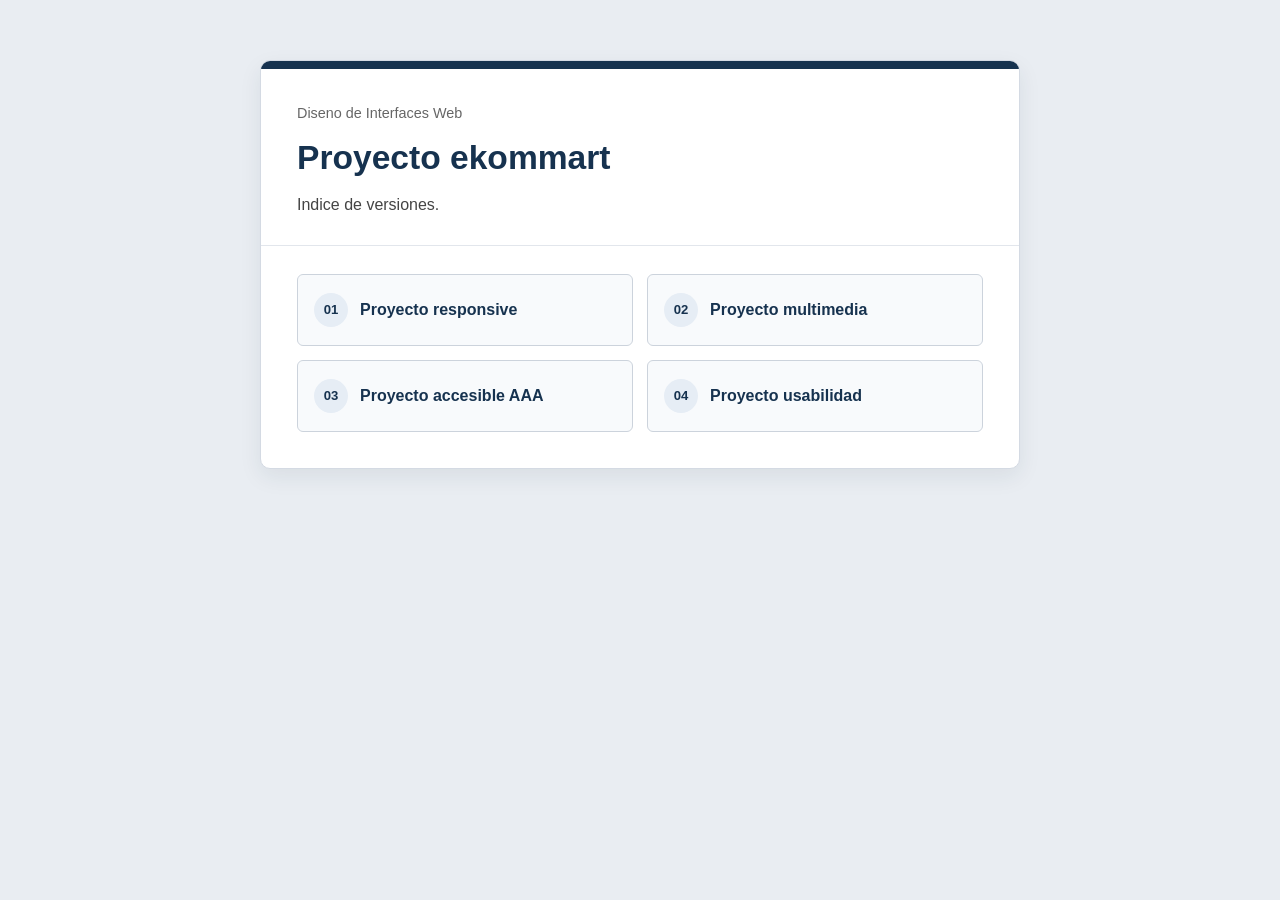
<file: index.html>
<!DOCTYPE html>
<html lang="es">
<head>
    <meta charset="UTF-8">
    <meta name="viewport" content="width=device-width, initial-scale=1.0">
    <title>Indice del proyecto ekommart</title>
    <link rel="stylesheet" href="style.css">
</head>
<body>
    <main class="contenedor">
        <header>
            <p class="asignatura">Diseno de Interfaces Web</p>
            <h1>Proyecto ekommart</h1>
            <p>Indice de versiones.</p>
        </header>

        <hr>

        <nav aria-label="Versiones del proyecto">
            <ul class="lista-proyectos">
                <li><a href="Proyecto%20RESPONSIVE/index.html"><span>01</span>Proyecto responsive</a></li>
                <li><a href="Proyecto%20MULTIMEDIA/index.html"><span>02</span>Proyecto multimedia</a></li>
                <li><a href="Proyecto_AAA/index.html"><span>03</span>Proyecto accesible AAA</a></li>
                <li><a href="Proyecto_USABILIDAD/index.html"><span>04</span>Proyecto usabilidad</a></li>
            </ul>
        </nav>
    </main>
</body>
</html>
</file>
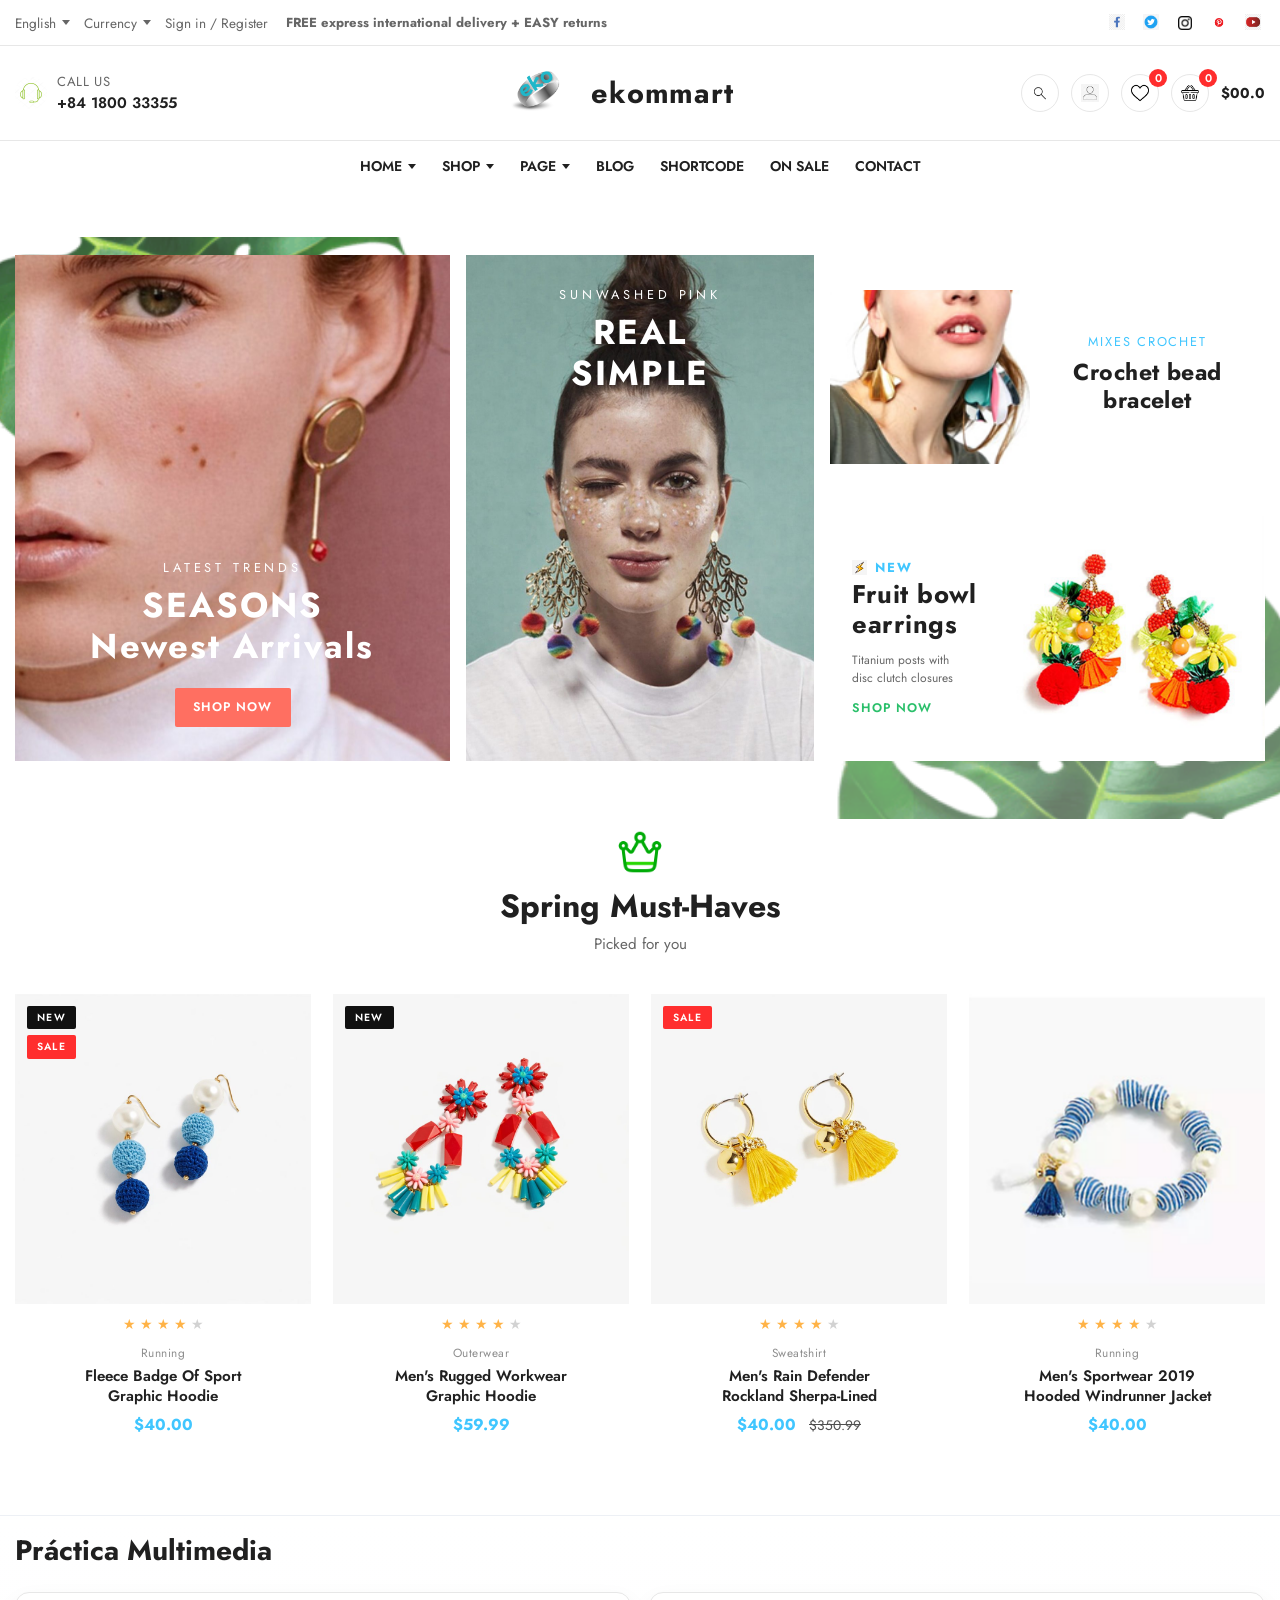
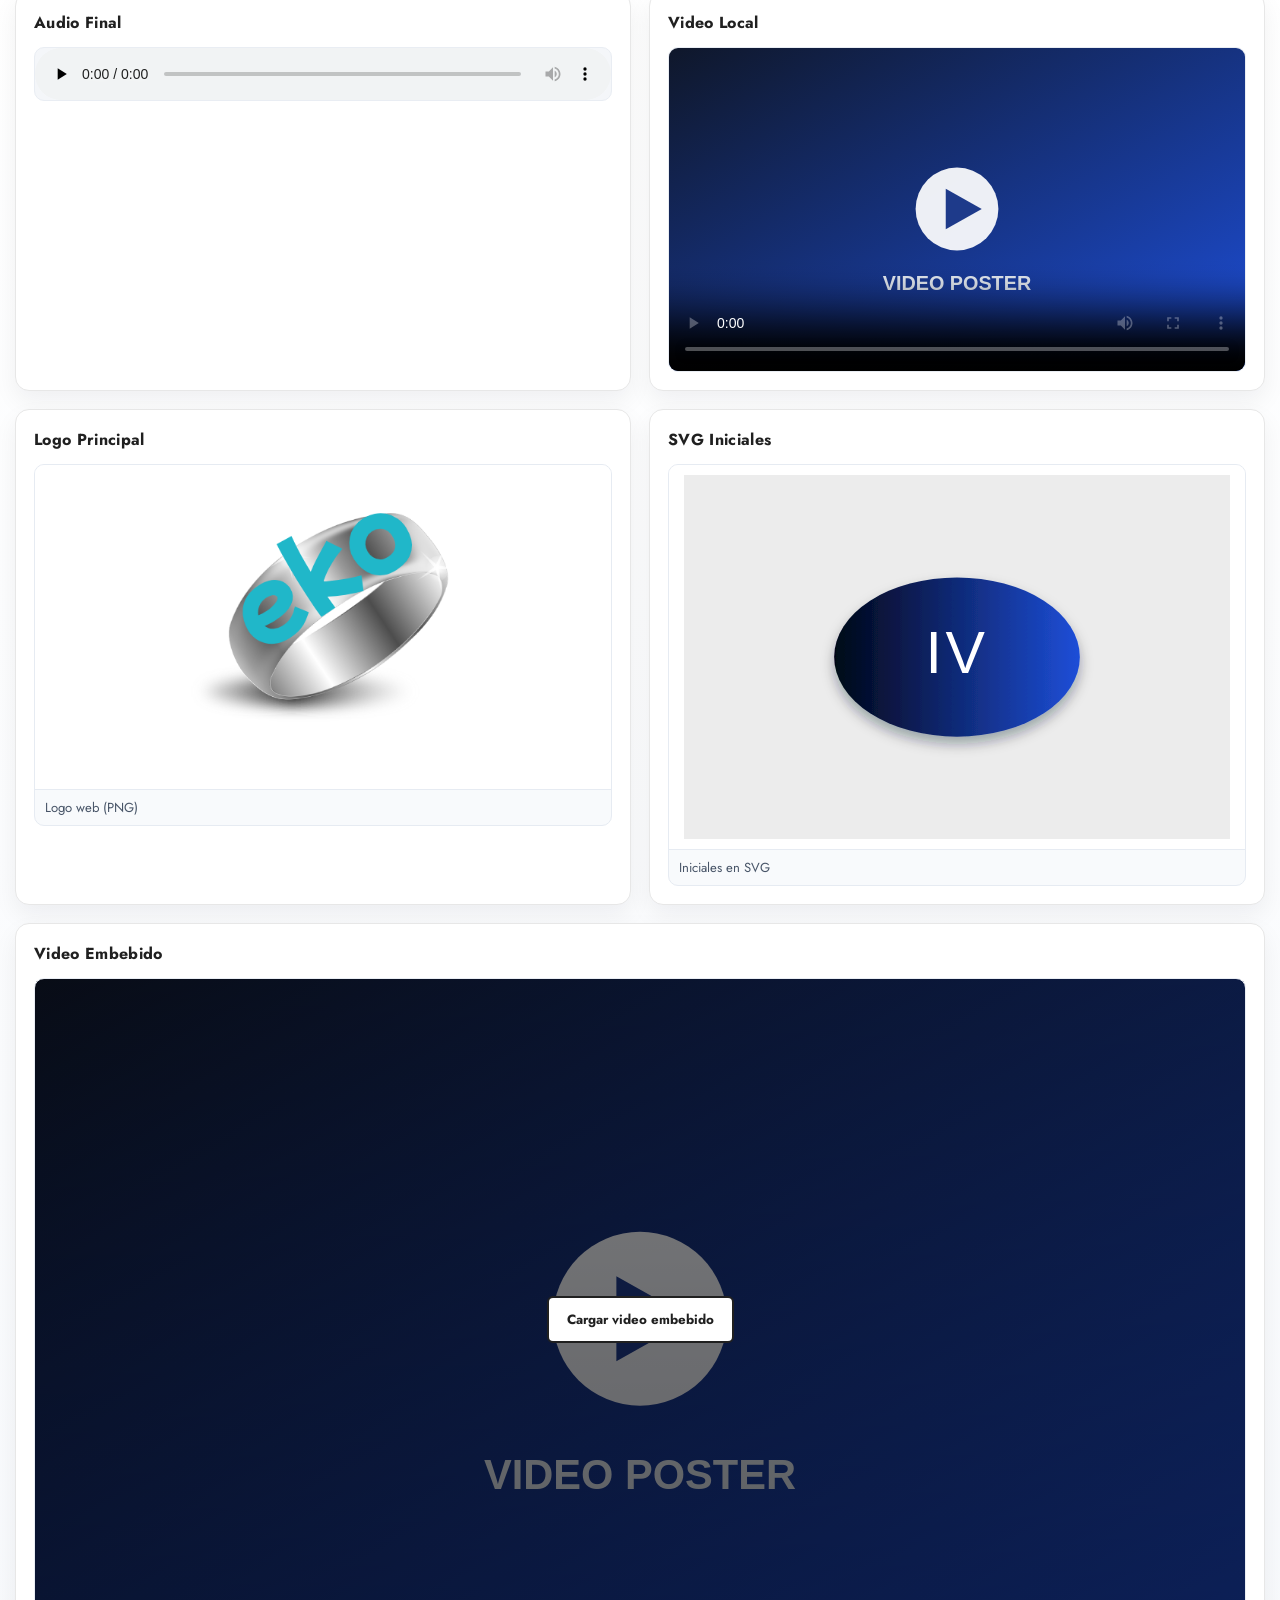
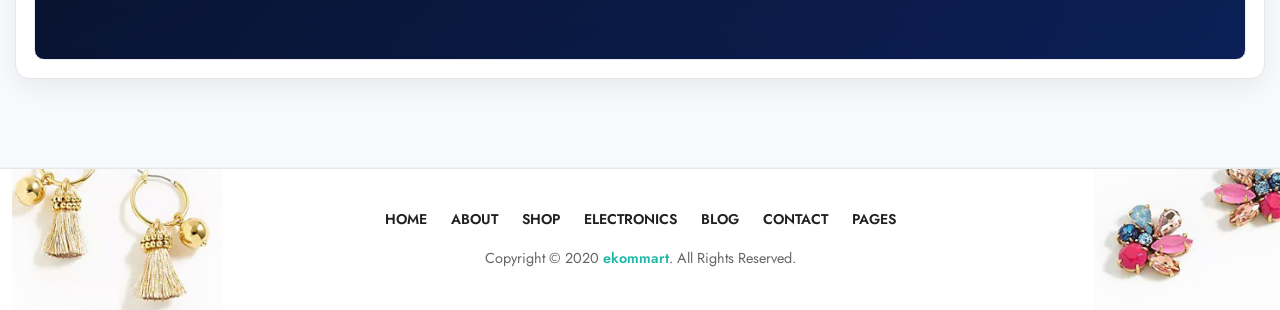
<file: html-semantico/index.html>
<!DOCTYPE html>
<html lang="es">
<head>
    <meta charset="UTF-8">
    <meta name="viewport" content="width=device-width, initial-scale=1.0">
    <title>Estructura figma semantico</title>
    <meta name="description" content="Portada de ekommart con diseno responsive, multimedia y version accesible del proyecto.">
    <link rel="icon" href="static/images/logo-vectorial-iniciales.svg" type="image/svg+xml">
    <link rel="stylesheet" href="static/css/style.css">
    <script src="static/js/embed.js" defer></script>
</head>
<body>
    <header id="site-header">
        <section id="top-bar">
            <div class="container">
                <nav aria-label="Idioma y cuenta">
                    <ul>
                        <li><a class="dropdown-caret" href="#">English</a></li>
                        <li><a class="dropdown-caret" href="#">Currency</a></li>
                        <li><a href="#">Sign in / Register</a></li>
                    </ul>
                </nav>

                <p><strong>FREE express international delivery + EASY returns</strong></p>

                <nav class="social" aria-label="Redes sociales">
                    <ul>
                        <li><a href="#"><img src="static/images/facebook.png" alt="Facebook"><span class="sr-only">Facebook</span></a></li>
                        <li><a href="#"><img src="static/images/png-clipart-icon-logo-twitter-logo-twitter-logo-blue-social-media-thumbnail.png" alt="Twitter"><span class="sr-only">Twitter</span></a></li>
                        <li><a href="#"><img class="social-icon--sm" src="static/images/ig.png" alt="Instagram"><span class="sr-only">Instagram</span></a></li>
                        <li><a href="#"><img src="static/images/pinterest_PNG66.png" alt="Pinterest"><span class="sr-only">Pinterest</span></a></li>
                        <li><a href="#"><img src="static/images/images.jpeg" alt="YouTube"><span class="sr-only">YouTube</span></a></li>
                    </ul>
                </nav>
            </div>
        </section>

        <section id="header-main">
            <div class="container">
                <div class="call-us">
                    <img src="static/images/depositphotos_94420598-stock-illustration-support-vector-icon-headset-eps.jpg" alt="Headset soporte" class="call-icon">
                    <span class="call-label">CALL US</span>
                    <span class="call-number">+84 1800 33355</span>
                </div>

                <h1 class="sr-only">ekommart</h1>
                <a class="brand-logo" href="../index.html">
                    <img src="static/images/logo-web.png" alt="" aria-hidden="true" width="420" height="280">
                    <span class="brand-title">ekommart</span>
                </a>

                <nav class="user-actions" aria-label="Acciones de usuario">
                    <ul>
                        <li><button type="button"><img src="static/images/lupa.png" alt="Buscar"><span class="sr-only">Buscar</span></button></li>
                        <li><a href="#"><img src="static/images/perfil.png" alt="Cuenta"><span class="sr-only">Cuenta</span></a></li>
                        <li><a href="#"><img src="static/images/corazon.png" alt="Favoritos"><span class="sr-only">Favoritos</span></a><span class="icon-badge">0</span></li>
                        <li><a href="#"><img src="static/images/cesta.png" alt="Carrito"><span class="sr-only">Carrito</span></a><span class="icon-badge">0</span></li>
                        <li><span class="cart-total">$00.0</span></li>
                    </ul>
                </nav>
            </div>
        </section>

        <section id="primary-nav">
            <div class="container">
                <button class="menu-toggle" type="button">MENU</button>
                <nav aria-label="Navegación principal">
                    <ul>
                        <li><a class="dropdown-caret" href="#">Home</a></li>
                        <li><a class="dropdown-caret" href="#">Shop</a></li>
                        <li><a class="dropdown-caret" href="#">Page</a></li>
                        <li><a href="#">Blog</a></li>
                        <li><a href="#">Shortcode</a></li>
                        <li><a href="#">On sale</a></li>
                        <li><a href="#">Contact</a></li>
                    </ul>
                </nav>
            </div>
        </section>
    </header>

    <main>
        <section id="hero-collections">
            <div class="container">
                <h2 class="sr-only">Novedades y colecciones</h2>

                <article class="hero-card hero-card--lead">
                    <p>LATEST TRENDS</p>
                    <h3>SEASONS<br>Newest Arrivals</h3>
                    <p><a href="#">SHOP NOW</a></p>
                </article>

                <article class="hero-card hero-card--middle">
                    <p>SUNWASHED PINK</p>
                    <h3>REAL <br> SIMPLE</h3>
                </article>

                <article class="hero-card hero-card--small">
                    <p>MIXES CROCHET</p>
                    <h3>Crochet bead<br>bracelet</h3>
                </article>

                <article class="hero-card hero-card--promo">
                    <p class="label-new"><img src="static/images/rayo.png" alt="" aria-hidden="true">NEW</p>
                    <h3>Fruit bowl<br>earrings</h3>
                    <p>Titanium posts with <br> disc clutch closures</p>
                    <p><a href="#">SHOP NOW</a></p>
                </article>
            </div>
        </section>

        <section id="spring-products">
            <div class="container">
                <div class="section-icon">
                    <img src="static/images/cornoa.png" alt="Icono corona" width="96" height="96">
                </div>
                <h2>Spring Must-Haves</h2>
                <p>Picked for you</p>

                <div class="products-grid">
                    <article class="product-card">
                        <div class="product-badges">
                            <span class="badge badge-new">NEW</span>
                            <span class="badge badge-sale">SALE</span>
                        </div>
                        <img src="static/images/1ºspring must have.jpg" alt="Fleece Badge of Sport Graphic Hoodie">
                        <div class="product-rating" role="img" aria-label="4 out of 5 stars">
                            <span class="star filled">&#9733;</span>
                            <span class="star filled">&#9733;</span>
                            <span class="star filled">&#9733;</span>
                            <span class="star filled">&#9733;</span>
                            <span class="star">&#9733;</span>
                        </div>
                        <p>Running</p>
                        <h3>Fleece Badge Of Sport<br>Graphic Hoodie</h3>
                        <p>$40.00</p>
                    </article>

                    <article class="product-card">
                        <div class="product-badges">
                            <span class="badge badge-new">NEW</span>
                        </div>
                        <img src="static/images/2º spring must have.jpg" alt="Men's Rugged Workwear Graphic Hoodie">
                        <div class="product-rating" role="img" aria-label="4 out of 5 stars">
                            <span class="star filled">&#9733;</span>
                            <span class="star filled">&#9733;</span>
                            <span class="star filled">&#9733;</span>
                            <span class="star filled">&#9733;</span>
                            <span class="star">&#9733;</span>
                        </div>
                        <p>Outerwear</p>
                        <h3>Men's Rugged Workwear <br> Graphic Hoodie</h3>
                        <p>$59.99</p>
                    </article>

                    <article class="product-card">
                        <div class="product-badges">
                            <span class="badge badge-sale">SALE</span>
                        </div>
                        <img src="static/images/3º spirng must have.jpg" alt="Men's Rain Defender Rockland Sherpa-Lined">
                        <div class="product-rating" role="img" aria-label="4 out of 5 stars">
                            <span class="star filled">&#9733;</span>
                            <span class="star filled">&#9733;</span>
                            <span class="star filled">&#9733;</span>
                            <span class="star filled">&#9733;</span>
                            <span class="star">&#9733;</span>
                        </div>
                        <p>Sweatshirt</p>
                        <h3>Men's Rain Defender <br> Rockland Sherpa-Lined</h3>
                        <p class="price-new">$40.00</p>
                        <p class="price-old">$350.99</p>
                    </article>

                    <article class="product-card">
                        <img src="static/images/4º spring must have.png" alt="Men's Sportwear 2019 Hooded Windrunner Jacket">
                        <div class="product-rating" role="img" aria-label="4 out of 5 stars">
                            <span class="star filled">&#9733;</span>
                            <span class="star filled">&#9733;</span>
                            <span class="star filled">&#9733;</span>
                            <span class="star filled">&#9733;</span>
                            <span class="star">&#9733;</span>
                        </div>
                        <p>Running</p>
                        <h3>Men's Sportwear 2019 <br> Hooded Windrunner Jacket</h3>
                        <p>$40.00</p>
                    </article>
                </div>
            </div>
        </section>

        <section id="multimedia-practice">
            <div class="container">
                <header class="media-head">
                    <h2>Práctica Multimedia</h2>
                </header>

                <div class="media-layout">
                    <article class="media-card media-card--audio">
                        <h3>Audio Final</h3>
                        <audio controls preload="none">
                            <source src="static/multimedia-audio/pista-final.mp3" type="audio/mpeg">
                            Tu navegador no soporta la reproducción de audio.
                        </audio>
                    </article>

                    <article class="media-card media-card--video">
                        <h3>Video Local</h3>
                        <video controls preload="metadata" poster="static/images/video-poster.svg">
                            <source src="static/video-openshot/openshotLocal.mp4" type="video/mp4">
                            Tu navegador no soporta la reproducción de video.
                        </video>
                    </article>

                    <article class="media-card media-card--logos">
                        <h3>Logo Principal</h3>
                        <div class="logo-grid">
                            <figure>
                                <img src="static/images/logo-web.png" alt="Logo principal de la web en PNG">
                                <figcaption>Logo web (PNG)</figcaption>
                            </figure>
                        </div>
                    </article>

                    <article class="media-card media-card--svg-initials">
                        <h3>SVG Iniciales</h3>
                        <figure class="svg-preview">
                            <img src="static/images/logo-vectorial-iniciales.svg" alt="Iniciales en gráfico SVG">
                            <figcaption>Iniciales en SVG</figcaption>
                        </figure>
                    </article>

                    <article class="media-card media-card--embed">
                        <h3>Video Embebido</h3>

                        <div class="lite-embed" data-video-id="sF80I-TQiW0">
                            <button type="button" class="lite-embed__button" aria-label="Cargar video embebido de la pr?ctica multimedia">
                                Cargar video embebido
                            </button>
                        </div>
                    </article>
                </div>
            </div>
        </section>
    </main>

    <footer id="site-footer">
        <div class="container">
            <nav aria-label="Navegación de pie de página">
                <ul>
                    <li><a href="#">HOME</a></li>
                    <li><a href="#">ABOUT</a></li>
                    <li><a href="#">SHOP</a></li>
                    <li><a href="#">ELECTRONICS</a></li>
                    <li><a href="#">BLOG</a></li>
                    <li><a href="#">CONTACT</a></li>
                    <li><a href="#">PAGES</a></li>
                </ul>
            </nav>
            <p>Copyright &copy; 2020 <span class="footer-brand">ekommart</span>. All Rights Reserved.</p>
        </div>
    </footer>
</body>
</html>
</file>
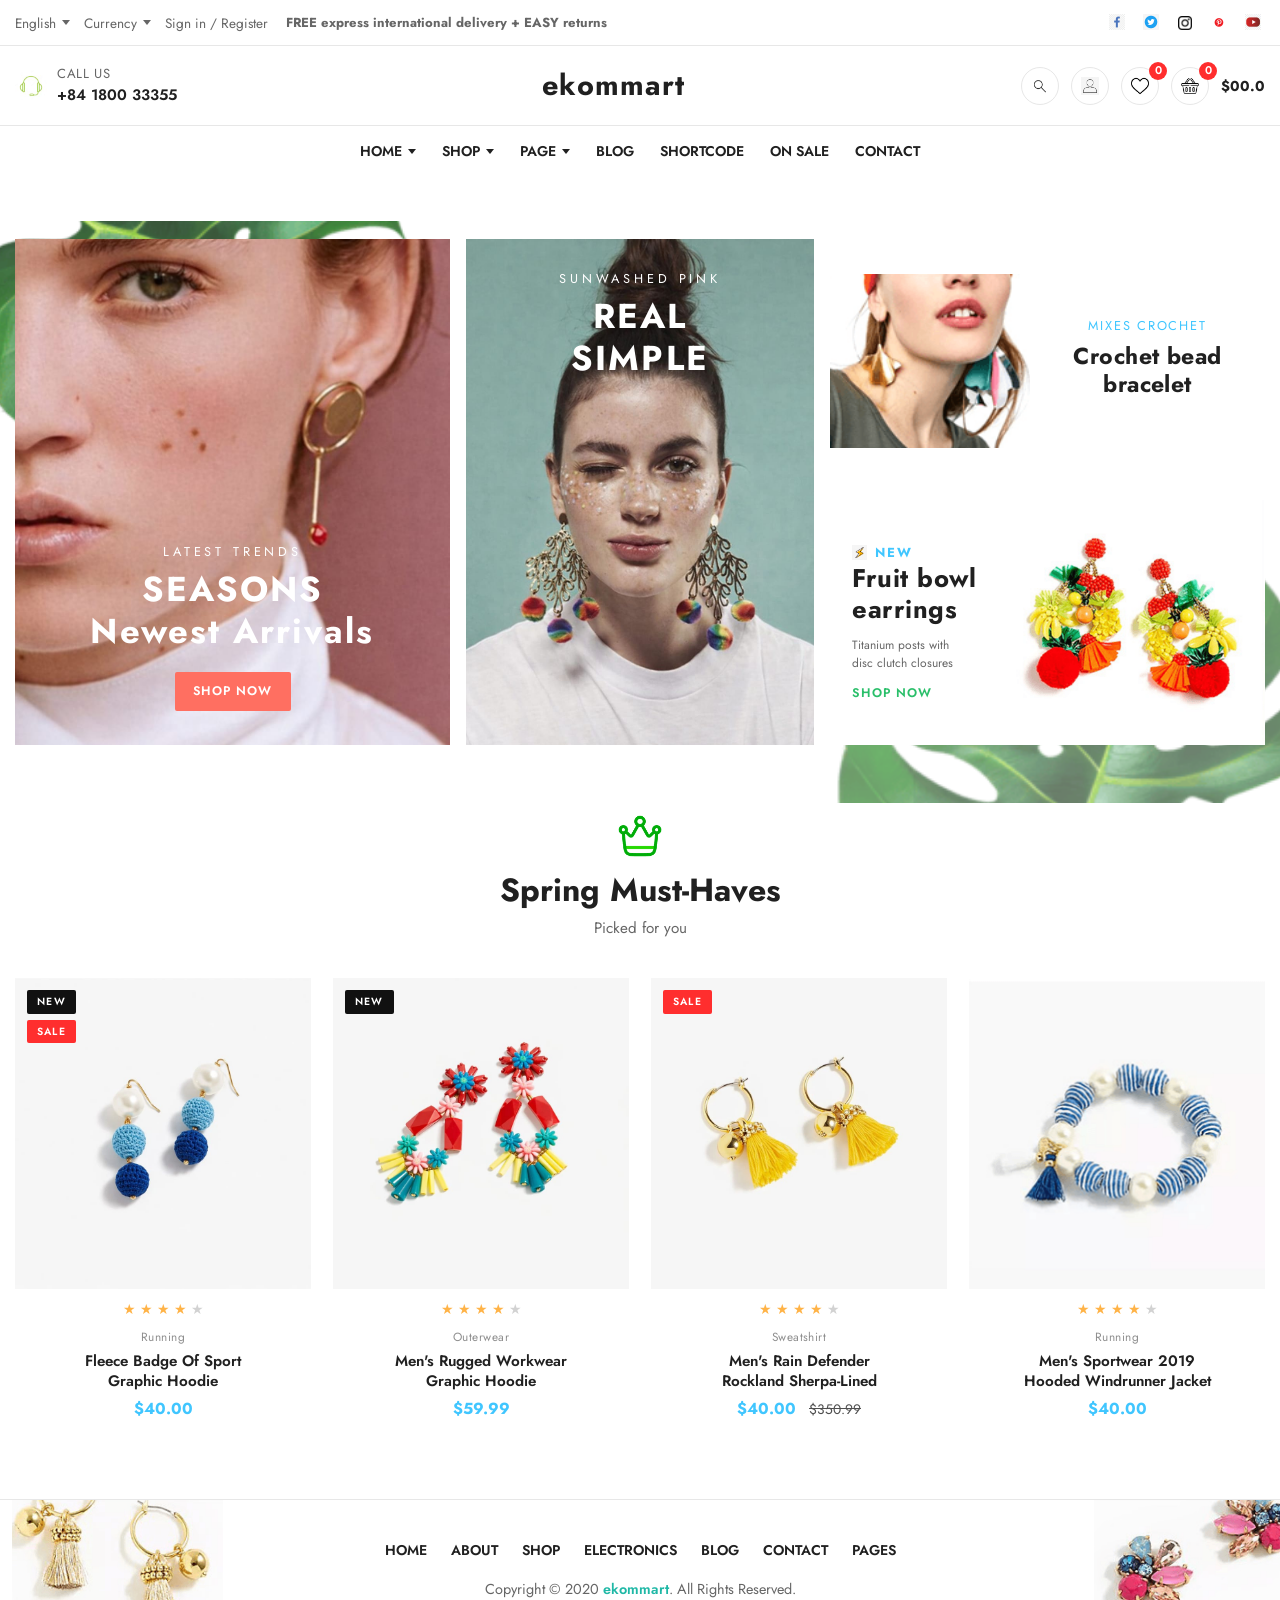
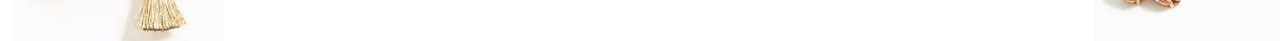
<file: Proyecto RESPONSIVE/index.html>
<!DOCTYPE html>
<html lang="es">
<head>
    <meta charset="UTF-8">
    <meta name="viewport" content="width=device-width, initial-scale=1.0">
    <title>Estructura figma semantico</title>
    <meta name="description" content="Portada de ekommart con diseno responsive.">
    <link rel="stylesheet" href="static/css/style.css">
</head>
<body>
    <header id="site-header">
        <section id="top-bar">
            <div class="container">
                <nav aria-label="Idioma y cuenta">
                    <ul>
                        <li><a class="dropdown-caret" href="#">English</a></li>
                        <li><a class="dropdown-caret" href="#">Currency</a></li>
                        <li><a href="#">Sign in / Register</a></li>
                    </ul>
                </nav>

                <p><strong>FREE express international delivery + EASY returns</strong></p>

                <nav class="social" aria-label="Redes sociales">
                    <ul>
                        <li><a href="#"><img src="static/images/facebook.png" alt="Facebook"><span class="sr-only">Facebook</span></a></li>
                        <li><a href="#"><img src="static/images/png-clipart-icon-logo-twitter-logo-twitter-logo-blue-social-media-thumbnail.png" alt="Twitter"><span class="sr-only">Twitter</span></a></li>
                        <li><a href="#"><img class="social-icon--sm" src="static/images/ig.png" alt="Instagram"><span class="sr-only">Instagram</span></a></li>
                        <li><a href="#"><img src="static/images/pinterest_PNG66.png" alt="Pinterest"><span class="sr-only">Pinterest</span></a></li>
                        <li><a href="#"><img src="static/images/images.jpeg" alt="YouTube"><span class="sr-only">YouTube</span></a></li>
                    </ul>
                </nav>
            </div>
        </section>

        <section id="header-main">
            <div class="container">
                <div class="call-us">
                    <img src="static/images/depositphotos_94420598-stock-illustration-support-vector-icon-headset-eps.jpg" alt="Headset soporte" class="call-icon">
                    <span class="call-label">CALL US</span>
                    <span class="call-number">+84 1800 33355</span>
                </div>

                <h1 class="sr-only">ekommart</h1>
                <a class="brand-logo" href="../index.html">
                    <span class="brand-title">ekommart</span>
                </a>

                <nav class="user-actions" aria-label="Acciones de usuario">
                    <ul>
                        <li><button type="button"><img src="static/images/lupa.png" alt="Buscar"><span class="sr-only">Buscar</span></button></li>
                        <li><a href="#"><img src="static/images/perfil.png" alt="Cuenta"><span class="sr-only">Cuenta</span></a></li>
                        <li><a href="#"><img src="static/images/corazon.png" alt="Favoritos"><span class="sr-only">Favoritos</span></a><span class="icon-badge">0</span></li>
                        <li><a href="#"><img src="static/images/cesta.png" alt="Carrito"><span class="sr-only">Carrito</span></a><span class="icon-badge">0</span></li>
                        <li><span class="cart-total">$00.0</span></li>
                    </ul>
                </nav>
            </div>
        </section>

        <section id="primary-nav">
            <div class="container">
                <button class="menu-toggle" type="button">MENU</button>
                <nav aria-label="Navegación principal">
                    <ul>
                        <li><a class="dropdown-caret" href="#">Home</a></li>
                        <li><a class="dropdown-caret" href="#">Shop</a></li>
                        <li><a class="dropdown-caret" href="#">Page</a></li>
                        <li><a href="#">Blog</a></li>
                        <li><a href="#">Shortcode</a></li>
                        <li><a href="#">On sale</a></li>
                        <li><a href="#">Contact</a></li>
                    </ul>
                </nav>
            </div>
        </section>
    </header>

    <main>
        <section id="hero-collections">
            <div class="container">
                <h2 class="sr-only">Novedades y colecciones</h2>

                <article class="hero-card hero-card--lead">
                    <p>LATEST TRENDS</p>
                    <h3>SEASONS<br>Newest Arrivals</h3>
                    <p><a href="#">SHOP NOW</a></p>
                </article>

                <article class="hero-card hero-card--middle">
                    <p>SUNWASHED PINK</p>
                    <h3>REAL <br> SIMPLE</h3>
                </article>

                <article class="hero-card hero-card--small">
                    <p>MIXES CROCHET</p>
                    <h3>Crochet bead<br>bracelet</h3>
                </article>

                <article class="hero-card hero-card--promo">
                    <p class="label-new"><img src="static/images/rayo.png" alt="" aria-hidden="true">NEW</p>
                    <h3>Fruit bowl<br>earrings</h3>
                    <p>Titanium posts with <br> disc clutch closures</p>
                    <p><a href="#">SHOP NOW</a></p>
                </article>
            </div>
        </section>

        <section id="spring-products">
            <div class="container">
                <div class="section-icon">
                    <img src="static/images/cornoa.png" alt="Icono corona" width="96" height="96">
                </div>
                <h2>Spring Must-Haves</h2>
                <p>Picked for you</p>

                <div class="products-grid">
                    <article class="product-card">
                        <div class="product-badges">
                            <span class="badge badge-new">NEW</span>
                            <span class="badge badge-sale">SALE</span>
                        </div>
                        <img src="static/images/1ºspring must have.jpg" alt="Fleece Badge of Sport Graphic Hoodie">
                        <div class="product-rating" role="img" aria-label="4 out of 5 stars">
                            <span class="star filled">&#9733;</span>
                            <span class="star filled">&#9733;</span>
                            <span class="star filled">&#9733;</span>
                            <span class="star filled">&#9733;</span>
                            <span class="star">&#9733;</span>
                        </div>
                        <p>Running</p>
                        <h3>Fleece Badge Of Sport<br>Graphic Hoodie</h3>
                        <p>$40.00</p>
                    </article>

                    <article class="product-card">
                        <div class="product-badges">
                            <span class="badge badge-new">NEW</span>
                        </div>
                        <img src="static/images/2º spring must have.jpg" alt="Men's Rugged Workwear Graphic Hoodie">
                        <div class="product-rating" role="img" aria-label="4 out of 5 stars">
                            <span class="star filled">&#9733;</span>
                            <span class="star filled">&#9733;</span>
                            <span class="star filled">&#9733;</span>
                            <span class="star filled">&#9733;</span>
                            <span class="star">&#9733;</span>
                        </div>
                        <p>Outerwear</p>
                        <h3>Men's Rugged Workwear <br> Graphic Hoodie</h3>
                        <p>$59.99</p>
                    </article>

                    <article class="product-card">
                        <div class="product-badges">
                            <span class="badge badge-sale">SALE</span>
                        </div>
                        <img src="static/images/3º spirng must have.jpg" alt="Men's Rain Defender Rockland Sherpa-Lined">
                        <div class="product-rating" role="img" aria-label="4 out of 5 stars">
                            <span class="star filled">&#9733;</span>
                            <span class="star filled">&#9733;</span>
                            <span class="star filled">&#9733;</span>
                            <span class="star filled">&#9733;</span>
                            <span class="star">&#9733;</span>
                        </div>
                        <p>Sweatshirt</p>
                        <h3>Men's Rain Defender <br> Rockland Sherpa-Lined</h3>
                        <p class="price-new">$40.00</p>
                        <p class="price-old">$350.99</p>
                    </article>

                    <article class="product-card">
                        <img src="static/images/4º spring must have.png" alt="Men's Sportwear 2019 Hooded Windrunner Jacket">
                        <div class="product-rating" role="img" aria-label="4 out of 5 stars">
                            <span class="star filled">&#9733;</span>
                            <span class="star filled">&#9733;</span>
                            <span class="star filled">&#9733;</span>
                            <span class="star filled">&#9733;</span>
                            <span class="star">&#9733;</span>
                        </div>
                        <p>Running</p>
                        <h3>Men's Sportwear 2019 <br> Hooded Windrunner Jacket</h3>
                        <p>$40.00</p>
                    </article>
                </div>
            </div>
        </section>
    </main>

    <footer id="site-footer">
        <div class="container">
            <nav aria-label="Navegación de pie de página">
                <ul>
                    <li><a href="#">HOME</a></li>
                    <li><a href="#">ABOUT</a></li>
                    <li><a href="#">SHOP</a></li>
                    <li><a href="#">ELECTRONICS</a></li>
                    <li><a href="#">BLOG</a></li>
                    <li><a href="#">CONTACT</a></li>
                    <li><a href="#">PAGES</a></li>
                </ul>
            </nav>
            <p>Copyright &copy; 2020 <span class="footer-brand">ekommart</span>. All Rights Reserved.</p>
        </div>
    </footer>
</body>
</html>
</file>
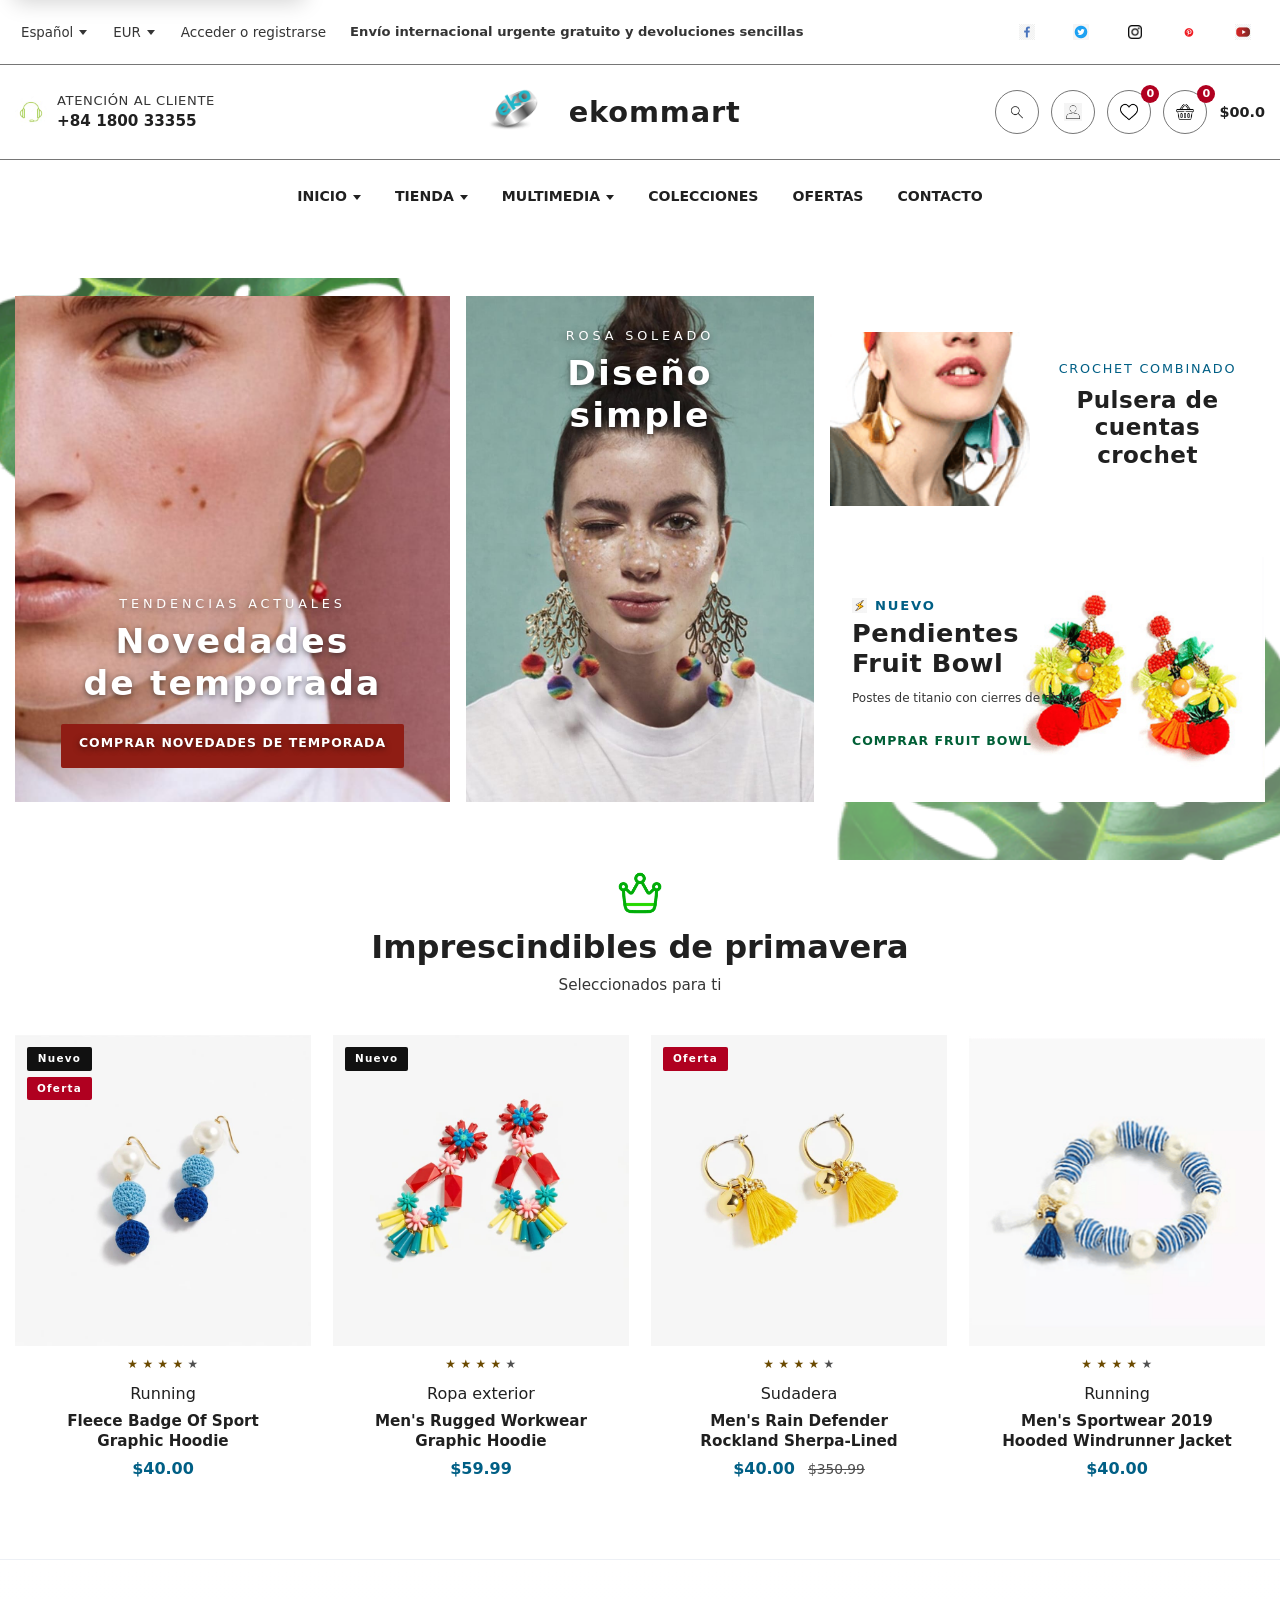
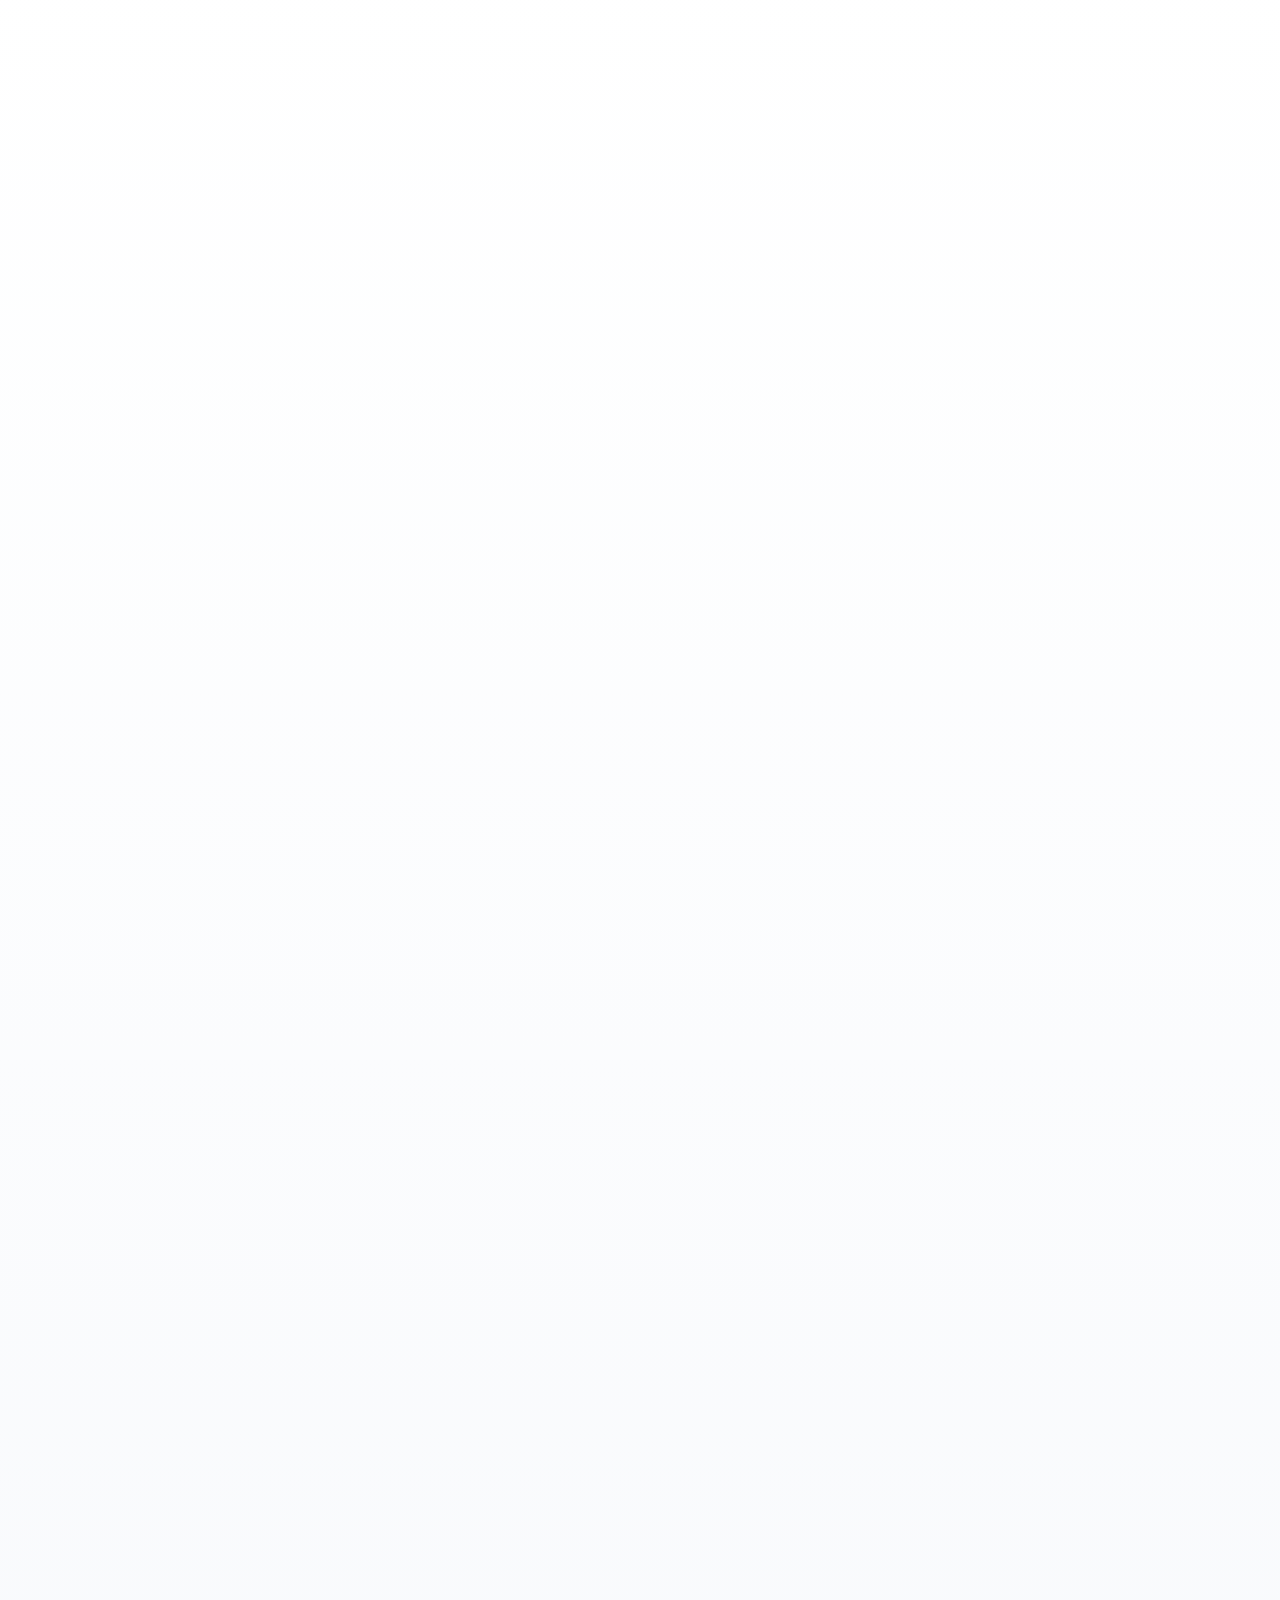
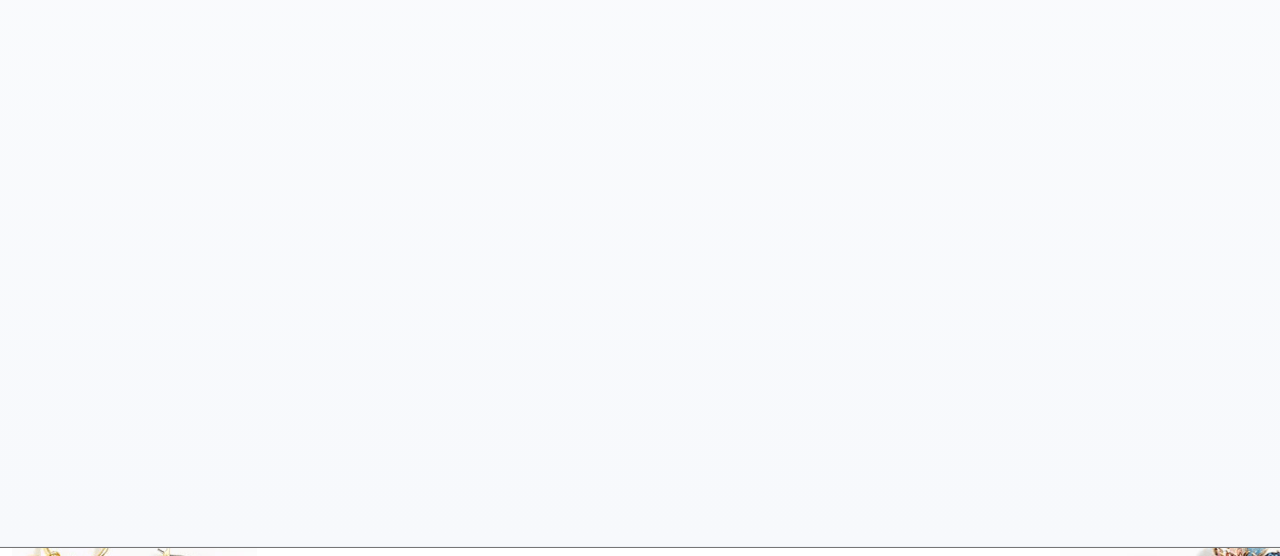
<file: Proyecto_USABILIDAD/index.html>
<!DOCTYPE html>
<html lang="es">
<head>
    <meta charset="UTF-8">
    <meta name="viewport" content="width=device-width, initial-scale=1.0">
    <title>ekommart | Proyecto usabilidad</title>
    <meta name="description" content="Versión optimizada de ekommart para usabilidad, rendimiento, accesibilidad, buenas prácticas y SEO.">
    <meta name="theme-color" content="#ffffff">
    <link rel="icon" href="static/images/logo-vectorial-iniciales.svg" type="image/svg+xml">
    <link rel="preload" href="static/images/Seasons newest arrivals.jpg" as="image" fetchpriority="high">
    <link rel="stylesheet" href="static/css/style.css">
    <script src="static/js/main.js" defer></script>
</head>
<body>
    <a class="skip-link" href="#contenido-principal">Saltar al contenido principal</a>

    <header id="site-header">
        <section id="top-bar" aria-label="Barra superior">
            <div class="container">
                <nav aria-label="Idioma y cuenta">
                    <ul>
                        <li><button class="dropdown-caret" type="button" aria-expanded="false">Español</button></li>
                        <li><button class="dropdown-caret" type="button" aria-expanded="false">EUR</button></li>
                        <li><a href="#user-actions">Acceder o registrarse</a></li>
                    </ul>
                </nav>

                <p><strong>Envío internacional urgente gratuito y devoluciones sencillas</strong></p>

                <nav class="social" aria-label="Redes sociales">
                    <ul>
                        <li><a href="https://www.facebook.com/" aria-label="Facebook"><img src="static/images/facebook.png" alt="" aria-hidden="true" width="64" height="64" decoding="async"></a></li>
                        <li><a href="https://twitter.com/" aria-label="Twitter"><img src="static/images/png-clipart-icon-logo-twitter-logo-twitter-logo-blue-social-media-thumbnail.png" alt="" aria-hidden="true" width="64" height="64" decoding="async"></a></li>
                        <li><a href="https://www.instagram.com/" aria-label="Instagram"><img class="social-icon--sm" src="static/images/ig.png" alt="" aria-hidden="true" width="64" height="64" decoding="async"></a></li>
                        <li><a href="https://www.pinterest.com/" aria-label="Pinterest"><img src="static/images/pinterest_PNG66.png" alt="" aria-hidden="true" width="64" height="36" decoding="async"></a></li>
                        <li><a href="https://www.youtube.com/" aria-label="YouTube"><img src="static/images/images.jpeg" alt="" aria-hidden="true" width="64" height="64" decoding="async"></a></li>
                    </ul>
                </nav>
            </div>
        </section>

        <section id="header-main" aria-label="Cabecera principal">
            <div class="container">
                <div class="call-us">
                    <img src="static/images/depositphotos_94420598-stock-illustration-support-vector-icon-headset-eps.jpg" alt="" aria-hidden="true" class="call-icon" width="96" height="96" decoding="async">
                    <span class="call-label">Atención al cliente</span>
                    <span class="call-number">+84 1800 33355</span>
                </div>

                <h1 class="sr-only">ekommart</h1>
                <a class="brand-logo" href="../index.html" aria-label="ekommart - volver al índice de versiones">
                    <img src="static/images/logo-web.png" alt="" aria-hidden="true" width="420" height="280" decoding="async">
                    <span class="brand-title">ekommart</span>
                </a>

                <nav id="user-actions" class="user-actions" aria-label="Acciones de usuario">
                    <ul>
                        <li><button type="button" aria-label="Buscar productos"><img src="static/images/lupa.png" alt="" aria-hidden="true" width="64" height="64" decoding="async"></button></li>
                        <li><button type="button" aria-label="Abrir cuenta de usuario"><img src="static/images/perfil.png" alt="" aria-hidden="true" width="64" height="64" decoding="async"></button></li>
                        <li><button type="button" aria-label="Ver favoritos, 0 artículos"><img src="static/images/corazon.png" alt="" aria-hidden="true" width="64" height="64" decoding="async"></button><span class="icon-badge" aria-hidden="true">0</span></li>
                        <li><button type="button" aria-label="Ver carrito, 0 artículos"><img src="static/images/cesta.png" alt="" aria-hidden="true" width="64" height="64" decoding="async"></button><span class="icon-badge" aria-hidden="true">0</span></li>
                        <li><span class="cart-total">$00.0<span class="sr-only"> total del carrito: 0 dólares</span></span></li>
                    </ul>
                </nav>
            </div>
        </section>

        <section id="primary-nav" aria-label="Menú principal">
            <div class="container">
                <button class="menu-toggle" type="button" aria-expanded="true" aria-controls="primary-menu">Menú</button>
                <nav id="primary-menu" aria-label="Navegación principal">
                    <ul>
                        <li><a class="dropdown-caret" href="#site-header" aria-current="page">Inicio</a></li>
                        <li><a class="dropdown-caret" href="#spring-products">Tienda</a></li>
                        <li><a class="dropdown-caret" href="#multimedia-practice">Multimedia</a></li>
                        <li><a href="#hero-collections">Colecciones</a></li>
                        <li><a href="#spring-products">Ofertas</a></li>
                        <li><a href="#site-footer">Contacto</a></li>
                    </ul>
                </nav>
            </div>
        </section>
    </header>

    <main id="contenido-principal">
        <section id="hero-collections" aria-labelledby="collections-title">
            <div class="container">
                <h2 id="collections-title" class="sr-only">Novedades y colecciones</h2>

                <article class="hero-card hero-card--lead" aria-labelledby="season-title">
                    <p>Tendencias actuales</p>
                    <h3 id="season-title">Novedades<br>de temporada</h3>
                    <p><a href="#spring-products">Comprar novedades de temporada</a></p>
                </article>

                <article class="hero-card hero-card--middle" aria-labelledby="simple-title">
                    <p>Rosa soleado</p>
                    <h3 id="simple-title">Diseño<br>simple</h3>
                </article>

                <article class="hero-card hero-card--small" aria-labelledby="bracelet-title">
                    <p>Crochet combinado</p>
                    <h3 id="bracelet-title">Pulsera de<br>cuentas crochet</h3>
                </article>

                <article class="hero-card hero-card--promo" aria-labelledby="earrings-title">
                    <p class="label-new"><img src="static/images/rayo.png" alt="" aria-hidden="true" width="48" height="48" loading="lazy" decoding="async">Nuevo</p>
                    <h3 id="earrings-title">Pendientes<br>Fruit Bowl</h3>
                    <p>Postes de titanio con cierres de disco</p>
                    <p><a class="promo-action" href="#spring-products">Comprar Fruit Bowl</a></p>
                </article>
            </div>
        </section>

        <section id="spring-products" aria-labelledby="products-title">
            <div class="container">
                <div class="section-icon">
                    <img src="static/images/cornoa.png" alt="" aria-hidden="true" width="96" height="96" loading="lazy" decoding="async">
                </div>
                <h2 id="products-title">Imprescindibles de primavera</h2>
                <p>Seleccionados para ti</p>

                <div class="products-grid">
                    <article class="product-card">
                        <div class="product-badges">
                            <span class="badge badge-new">Nuevo</span>
                            <span class="badge badge-sale">Oferta</span>
                        </div>
                        <img src="static/images/1ºspring must have.jpg" alt="Sudadera Fleece Badge Of Sport Graphic Hoodie" width="900" height="900" loading="lazy" decoding="async">
                        <p class="product-rating">
                            <span class="sr-only">Valoración: 4 de 5 estrellas.</span>
                            <span class="star filled" aria-hidden="true">&#9733;</span>
                            <span class="star filled" aria-hidden="true">&#9733;</span>
                            <span class="star filled" aria-hidden="true">&#9733;</span>
                            <span class="star filled" aria-hidden="true">&#9733;</span>
                            <span class="star" aria-hidden="true">&#9733;</span>
                        </p>
                        <p>Running</p>
                        <h3>Fleece Badge Of Sport<br>Graphic Hoodie</h3>
                        <p>$40.00</p>
                    </article>

                    <article class="product-card">
                        <div class="product-badges">
                            <span class="badge badge-new">Nuevo</span>
                        </div>
                        <img src="static/images/2º spring must have.jpg" alt="Sudadera Men's Rugged Workwear Graphic Hoodie" width="900" height="900" loading="lazy" decoding="async">
                        <p class="product-rating">
                            <span class="sr-only">Valoración: 4 de 5 estrellas.</span>
                            <span class="star filled" aria-hidden="true">&#9733;</span>
                            <span class="star filled" aria-hidden="true">&#9733;</span>
                            <span class="star filled" aria-hidden="true">&#9733;</span>
                            <span class="star filled" aria-hidden="true">&#9733;</span>
                            <span class="star" aria-hidden="true">&#9733;</span>
                        </p>
                        <p>Ropa exterior</p>
                        <h3>Men's Rugged Workwear<br>Graphic Hoodie</h3>
                        <p>$59.99</p>
                    </article>

                    <article class="product-card">
                        <div class="product-badges">
                            <span class="badge badge-sale">Oferta</span>
                        </div>
                        <img src="static/images/3º spirng must have.jpg" alt="Chaqueta Men's Rain Defender Rockland Sherpa-Lined" width="900" height="900" loading="lazy" decoding="async">
                        <p class="product-rating">
                            <span class="sr-only">Valoración: 4 de 5 estrellas.</span>
                            <span class="star filled" aria-hidden="true">&#9733;</span>
                            <span class="star filled" aria-hidden="true">&#9733;</span>
                            <span class="star filled" aria-hidden="true">&#9733;</span>
                            <span class="star filled" aria-hidden="true">&#9733;</span>
                            <span class="star" aria-hidden="true">&#9733;</span>
                        </p>
                        <p>Sudadera</p>
                        <h3>Men's Rain Defender<br>Rockland Sherpa-Lined</h3>
                        <p class="price-new">$40.00</p>
                        <p class="price-old">$350.99</p>
                    </article>

                    <article class="product-card">
                        <img src="static/images/4º spring must have.png" alt="Chaqueta Men's Sportwear 2019 Hooded Windrunner Jacket" width="309" height="309" loading="lazy" decoding="async">
                        <p class="product-rating">
                            <span class="sr-only">Valoración: 4 de 5 estrellas.</span>
                            <span class="star filled" aria-hidden="true">&#9733;</span>
                            <span class="star filled" aria-hidden="true">&#9733;</span>
                            <span class="star filled" aria-hidden="true">&#9733;</span>
                            <span class="star filled" aria-hidden="true">&#9733;</span>
                            <span class="star" aria-hidden="true">&#9733;</span>
                        </p>
                        <p>Running</p>
                        <h3>Men's Sportwear 2019<br>Hooded Windrunner Jacket</h3>
                        <p>$40.00</p>
                    </article>
                </div>
            </div>
        </section>

        <section id="multimedia-practice" aria-labelledby="multimedia-title">
            <div class="container">
                <header class="media-head">
                    <h2 id="multimedia-title">Práctica multimedia</h2>
                    <p>Archivos multimedia optimizados para carga web y acompañados de alternativas textuales.</p>
                </header>

                <div class="media-layout">
                    <article class="media-card media-card--audio" aria-labelledby="audio-title">
                        <h3 id="audio-title">Audio final</h3>
                        <p id="audio-desc">Pista de audio final de la práctica, disponible con controles nativos del navegador.</p>
                        <audio controls preload="none" aria-describedby="audio-desc audio-transcript">
                            <source src="static/multimedia-audio/pista-final.mp3" type="audio/mpeg">
                            Tu navegador no soporta la reproducción de audio.
                        </audio>
                        <details id="audio-transcript">
                            <summary>Transcripción del audio</summary>
                            <p>Pista musical final de la práctica multimedia, sin diálogo hablado relevante.</p>
                        </details>
                    </article>

                    <article class="media-card media-card--video" aria-labelledby="video-title">
                        <h3 id="video-title">Video local</h3>
                        <p id="video-desc">Montaje de video local de la práctica multimedia, comprimido para funcionar en GitHub Pages.</p>
                        <video controls preload="none" poster="static/images/video-poster.svg" aria-describedby="video-desc video-transcript">
                            <source src="static/video-openshot/openshotLocal.mp4" type="video/mp4">
                            <track kind="captions" src="static/captions/video-local.vtt" srclang="es" label="Subtítulos en español" default>
                            Tu navegador no soporta la reproducción de video.
                        </video>
                        <details id="video-transcript">
                            <summary>Descripción del video</summary>
                            <p>El video muestra el montaje realizado para la práctica multimedia. La pieza incluye una pista sonora y una secuencia visual editada para presentar el resultado final.</p>
                        </details>
                    </article>

                    <article class="media-card media-card--logos" aria-labelledby="logo-title">
                        <h3 id="logo-title">Logo principal</h3>
                        <div class="logo-grid">
                            <figure>
                                <img src="static/images/logo-web.png" alt="Logo principal de ekommart en formato PNG" width="420" height="280" loading="lazy" decoding="async">
                                <figcaption>Logo web en PNG optimizado</figcaption>
                            </figure>
                        </div>
                    </article>

                    <article class="media-card media-card--svg-initials" aria-labelledby="svg-title">
                        <h3 id="svg-title">SVG iniciales</h3>
                        <figure class="svg-preview">
                            <img src="static/images/logo-vectorial-iniciales.svg" alt="Iniciales vectoriales del proyecto" width="300" height="200" loading="lazy" decoding="async">
                            <figcaption>Iniciales en SVG</figcaption>
                        </figure>
                    </article>

                    <article class="media-card media-card--embed" aria-labelledby="embed-title">
                        <h3 id="embed-title">Video embebido</h3>
                        <p id="embed-desc">Video externo insertado desde YouTube con título accesible y carga diferida.</p>
                        <div class="lite-embed" data-video-id="sF80I-TQiW0" aria-describedby="embed-desc">
                            <button type="button" class="lite-embed__button" aria-label="Cargar video embebido de la práctica multimedia">
                                Cargar video embebido
                            </button>
                        </div>
                    </article>
                </div>
            </div>
        </section>
    </main>

    <footer id="site-footer">
        <div class="container">
            <nav aria-label="Navegación de pie de página">
                <ul>
                    <li><a href="#site-header">Inicio</a></li>
                    <li><a href="#hero-collections">Colecciones</a></li>
                    <li><a href="#spring-products">Tienda</a></li>
                    <li><a href="#multimedia-practice">Multimedia</a></li>
                    <li><a href="../index.html">Índice del proyecto</a></li>
                </ul>
            </nav>
            <p>Copyright &copy; 2020 <span class="footer-brand">ekommart</span>. Todos los derechos reservados.</p>
        </div>
    </footer>
</body>
</html>
</file>
<file: style.css>
* {
    box-sizing: border-box;
}

body {
    margin: 0;
    font-family: Arial, Helvetica, sans-serif;
    line-height: 1.5;
    color: #222222;
    background: #e9edf2;
}

.contenedor {
    max-width: 760px;
    margin: 60px auto;
    padding: 0;
    background: #ffffff;
    border: 1px solid #d4dae3;
    border-radius: 10px;
    overflow: hidden;
    box-shadow: 0 8px 22px rgba(30, 45, 65, 0.08);
}

header {
    padding: 34px 36px 28px;
    border-top: 8px solid #16324f;
}

.asignatura {
    margin: 0 0 8px;
    color: #666666;
    font-size: 0.9rem;
}

h1 {
    margin: 0 0 10px;
    font-size: 2.1rem;
    color: #16324f;
}

header p:last-child {
    margin: 0;
    color: #444444;
}

hr {
    border: 0;
    border-top: 1px solid #e2e6ec;
    margin: 0;
}

nav {
    padding: 28px 36px 36px;
}

.lista-proyectos {
    display: grid;
    grid-template-columns: repeat(2, minmax(0, 1fr));
    gap: 14px;
    margin: 0;
    padding: 0;
    list-style: none;
}

.lista-proyectos a {
    min-height: 72px;
    display: flex;
    align-items: center;
    gap: 12px;
    padding: 16px;
    border: 1px solid #ccd3dc;
    border-radius: 6px;
    color: #16324f;
    background: #f8fafc;
    text-decoration: none;
    font-weight: 600;
}

.lista-proyectos span {
    width: 34px;
    height: 34px;
    display: inline-grid;
    place-items: center;
    flex: 0 0 auto;
    border-radius: 50%;
    background: #e6edf5;
    color: #16324f;
    font-size: 0.82rem;
    font-weight: 700;
}

.lista-proyectos a:hover,
.lista-proyectos a:focus {
    border-color: #8f1d14;
    color: #8f1d14;
    background: #ffffff;
}

.lista-proyectos a:hover span,
.lista-proyectos a:focus span {
    background: #f3e7e5;
    color: #8f1d14;
}

@media (max-width: 640px) {
    .contenedor {
        margin: 20px;
    }

    header,
    nav {
        padding-left: 24px;
        padding-right: 24px;
    }

    .lista-proyectos {
        grid-template-columns: 1fr;
    }
}
</file>
<file: html-semantico/static/css/style.css>
﻿@import url("https://fonts.googleapis.com/css2?family=Jost:wght@300;400;500;600;700&display=swap");

:root {
    --color-primary: #202020;
    --color-secondary: #666666;
    --color-accent: #ff6f61;
    --color-price: #40c6ff;
    --color-cta-green: #2abf6a;
    --border-color: #e7e7e7;
    --bg-soft: #f5f5f5;
    --font-main: "Jost", sans-serif;
    --container-width: min(1320px, calc(100% - 30px));
}

* {
    box-sizing: border-box;
    margin: 0;
    padding: 0;
}

body {
    margin: 0;
    font-family: var(--font-main);
    color: var(--color-primary);
    line-height: 1.5;
    overflow-x: hidden;

    & ul {
        list-style: none;
    }

    & img {
        max-width: 100%;
        height: auto;
        display: block;
    }

    & a {
        color: inherit;
        text-decoration: none;
        transition: color 0.25s ease;

        &:hover {
            color: var(--color-accent);
        }
    }

    & button {
        border: 0;
        background: transparent;
        cursor: pointer;
        font-family: inherit;
    }

    & .container {
        width: var(--container-width);
        margin: 0 auto;
    }

    & .sr-only {
        position: absolute;
        width: 1px;
        height: 1px;
        margin: -1px;
        padding: 0;
        border: 0;
        white-space: nowrap;
        overflow: hidden;
        clip: rect(0, 0, 0, 0);
    }

    & .dropdown-caret {
        display: inline-flex;
        align-items: center;
        gap: 6px;

        &::after {
            content: "";
            width: 0;
            height: 0;
            border-left: 4px solid transparent;
            border-right: 4px solid transparent;
            border-top: 5px solid currentColor;
        }
    }

    & #site-header {
        margin-bottom: 44px;

        & > section {
            & > .container {
                display: flex;
                align-items: center;
            }
        }

        & #top-bar {
            border-bottom: 1px solid var(--border-color);
            font-size: 0.85rem;
            color: var(--color-secondary);

            & > .container {
                justify-content: space-between;
                gap: 18px;
                padding: 10px 0;

                & nav {
                    & ul {
                        display: flex;
                        align-items: center;
                        gap: 14px;
                    }
                }

                & > p {
                    flex: 1;
                    min-width: 260px;
                    font-size: 0.82rem;
                }

                & .social {
                    & ul {
                        gap: 10px;
                    }

                    & a {
                        width: 24px;
                        height: 24px;
                        display: inline-flex;
                        align-items: center;
                        justify-content: center;
                        border-radius: 50%;
                        border: 1px solid transparent;
                    }

                    & img {
                        width: 16px;
                        height: 16px;
                        object-fit: contain;
                    }

                    & .social-icon--sm {
                        width: 14px;
                        height: 14px;
                    }
                }
            }

            @media (max-width: 1100px) {
                & > .container {
                    flex-wrap: wrap;
                    justify-content: center;

                    & > p {
                        text-align: center;
                        min-width: 0;
                        order: 3;
                        width: 100%;
                    }
                }
            }

            @media (max-width: 620px) {
                & > .container {
                    align-items: flex-start;
                    gap: 10px;

                    & nav {
                        & ul {
                            flex-wrap: wrap;
                        }
                    }
                }
            }
        }

        & #header-main {
            border-bottom: 1px solid var(--border-color);

            & > .container {
                justify-content: space-between;
                gap: 20px;
                padding: 18px 0;
            }

            & .call-us {
                display: grid;
                grid-template-columns: auto 1fr;
                grid-template-rows: auto auto;
                align-items: center;
                column-gap: 10px;
                font-size: 0.82rem;
                color: var(--color-secondary);
                min-width: 190px;

                & .call-icon {
                    grid-row: 1 / 3;
                    width: 32px;
                    height: 32px;
                    border-radius: 50%;
                    object-fit: cover;
                }

                & .call-label {
                    letter-spacing: 0.6px;
                    text-transform: uppercase;
                }

                & .call-number {
                    color: var(--color-primary);
                    font-size: 0.95rem;
                    font-weight: 600;
                }
            }

            & h1 {
                font-size: clamp(1.7rem, 2vw, 2rem);
                font-weight: 700;
                letter-spacing: 0.04em;
                text-transform: lowercase;
                flex: 1;
                text-align: center;
            }

            & .brand-logo {
                flex: 1;
                display: flex;
                justify-content: center;
                align-items: center;
                gap: 12px;
                min-width: 220px;

                & img {
                    width: auto;
                    max-height: 58px;
                    object-fit: contain;
                }

                & .brand-title {
                    font-size: clamp(1.8rem, 2.2vw, 2.2rem);
                    font-weight: 700;
                    letter-spacing: 0.03em;
                    line-height: 1;
                    color: var(--color-primary);
                    text-transform: lowercase;
                }
            }

            & .user-actions {
                & ul {
                    display: flex;
                    align-items: center;
                    justify-content: flex-end;
                    gap: 12px;
                    min-width: 210px;

                    & li {
                        position: relative;
                    }
                }

                & a,
                & button {
                    width: 38px;
                    height: 38px;
                    border-radius: 50%;
                    border: 1px solid var(--border-color);
                    display: inline-flex;
                    align-items: center;
                    justify-content: center;
                    background: #ffffff;

                    &:hover {
                        border-color: #b9b9b9;
                    }
                }

                & img {
                    width: 18px;
                    height: 18px;
                    object-fit: contain;
                }

                & .icon-badge {
                    position: absolute;
                    top: -5px;
                    right: -8px;
                    width: 18px;
                    height: 18px;
                    border-radius: 50%;
                    background: #ff2d2d;
                    color: #ffffff;
                    font-size: 0.7rem;
                    font-weight: 600;
                    display: grid;
                    place-items: center;
                    line-height: 1;
                }

                & .cart-total {
                    font-size: 0.9rem;
                    font-weight: 700;
                }
            }

            @media (max-width: 1020px) {
                & > .container {
                    flex-wrap: wrap;
                    justify-content: center;
                }

                & .call-us {
                    min-width: 0;
                }

                & .user-actions {
                    & ul {
                        min-width: 0;
                    }
                }

                & .user-actions {
                    & ul {
                        justify-content: center;
                    }
                }

                & h1 {
                    width: 100%;
                    flex: 0 0 100%;
                }

                & .brand-logo {
                    width: 100%;
                    flex: 0 0 100%;
                    justify-content: center;
                }
            }
        }

        & #primary-nav {
            & > .container {
                justify-content: center;
                padding: 15px 0;
                position: relative;
            }

            & .menu-toggle {
                display: none;
                padding: 8px 14px;
                border: 1px solid var(--border-color);
                border-radius: 4px;
                font-size: 0.78rem;
                letter-spacing: 0.08em;
                font-weight: 600;
            }

            & nav {
                & ul {
                    display: flex;
                    align-items: center;
                    justify-content: center;
                    flex-wrap: wrap;
                    gap: 26px;
                    text-transform: uppercase;
                    font-size: 0.88rem;
                    font-weight: 600;
                }
            }

            @media (max-width: 820px) {
                & > .container {
                    flex-direction: column;
                    gap: 10px;
                }

                & .menu-toggle {
                    display: inline-flex;
                    align-items: center;
                    justify-content: center;
                }

                & nav {
                    & ul {
                        gap: 12px 18px;
                        font-size: 0.82rem;
                    }
                }
            }

            @media (max-width: 560px) {
                & nav {
                    & ul {
                        display: grid;
                        grid-template-columns: repeat(2, minmax(100px, 1fr));
                        width: 100%;
                        text-align: center;
                    }
                }
            }
        }
    }

    & #hero-collections {
        position: relative;
        margin: 0 calc(50% - 50vw);
        padding: 18px 0 58px;
        overflow: hidden;
        background: #ffffff;

        &::before {
            content: "";
            position: absolute;
            top: -280px;
            left: -120px;
            width: 620px;
            height: 620px;
            background: url("../images/tropicalLeef.png") no-repeat center / contain;
            transform: rotate(90deg);
            opacity: 0.8;
        }

        &::after {
            content: "";
            position: absolute;
            right: -160px;
            bottom: -300px;
            width: 680px;
            height: 680px;
            background: url("../images/tropicalLeef.png") no-repeat center / contain;
            opacity: 0.6;
        }

        & > .container {
            position: relative;
            z-index: 1;
            display: grid;
            gap: 16px;
            grid-template-columns: minmax(280px, 1.25fr) minmax(240px, 1fr) minmax(280px, 1.25fr);
            grid-template-rows: minmax(210px, 245px) minmax(210px, 245px);
            grid-template-areas:
                "lead middle small"
                "lead middle promo";
        }

        & .hero-card {
            background: #ffffff;
            padding: 18px;
            display: flex;
            flex-direction: column;
            justify-content: center;
            position: relative;
            overflow: hidden;
            transition: transform 0.3s ease;

            &:hover {
                transform: translateY(-5px);
            }

            & h3 {
                font-size: clamp(1.2rem, 1.6vw, 2rem);
                line-height: 1.2;
                margin: 8px 0;
                font-weight: 700;
                letter-spacing: 0.06em;
            }

            & p {
                font-size: 0.8rem;
                letter-spacing: 0.14em;
                text-transform: uppercase;
                color: var(--color-secondary);
            }

            & a {
                display: inline-block;
                margin-top: 12px;
                padding: 10px 18px;
                border-radius: 2px;
                font-size: 0.78rem;
                font-weight: 600;
                letter-spacing: 0.08em;
                background: var(--color-accent);
                color: #ffffff;
            }

            &.hero-card--lead {
                grid-area: lead;
                background: url("../images/Seasons newest arrivals.jpg") center 70% / cover no-repeat;
                color: #ffffff;
                align-items: center;
                justify-content: flex-end;
                text-align: center;
                padding-bottom: 34px;

                & p,
                & h3 {
                    color: #ffffff;
                }

                & p:first-child {
                    letter-spacing: 0.3em;
                }

                & h3 {
                    font-size: clamp(1.7rem, 2.7vw, 2.4rem);
                }
            }

            &.hero-card--middle {
                grid-area: middle;
                background: url("../images/Real simple.jpg") center 22% / cover no-repeat;
                color: #ffffff;
                align-items: center;
                justify-content: flex-start;
                text-align: center;
                padding-top: 30px;

                & p,
                & h3 {
                    color: #ffffff;
                }

                & p:first-child {
                    letter-spacing: 0.3em;
                }

                & h3 {
                    font-size: clamp(1.7rem, 2.7vw, 2.4rem);
                }
            }

            &.hero-card--small {
                grid-area: small;
                text-align: center;
                align-items: center;
                padding: 22px 20px 22px 220px;

                &::before {
                    content: "";
                    position: absolute;
                    left: 0;
                    top: 0;
                    width: 200px;
                    height: 100%;
                    background: url("../images/mod3.png") no-repeat center / contain;
                }

                & > * {
                    position: relative;
                    z-index: 1;
                }

                & p {
                    color: var(--color-price);
                }

                & h3 {
                    font-size: clamp(1.15rem, 1.8vw, 1.55rem);
                    letter-spacing: 0.02em;
                }
            }

            &.hero-card--promo {
                grid-area: promo;
                background: #ffffff url("../images/Fruit bowl earrings.png") right center / 60% auto no-repeat;
                align-items: flex-start;
                text-align: left;
                padding: 22px 42% 22px 22px;

                & h3 {
                    font-size: clamp(1.4rem, 2vw, 2.05rem);
                    letter-spacing: 0.02em;
                    margin: 2px 0 10px;
                }

                & .label-new {
                    display: inline-flex;
                    align-items: center;
                    gap: 8px;
                    color: var(--color-price);
                    font-size: 0.82rem;
                    font-weight: 700;

                    & img {
                        width: 15px;
                        height: 15px;
                    }
                }

                & p:nth-of-type(2) {
                    letter-spacing: 0;
                    text-transform: none;
                    font-size: 0.75rem;
                    color: var(--color-secondary);
                }

                & a {
                    background: transparent;
                    padding: 0;
                    color: var(--color-cta-green);
                }
            }
        }

        @media (max-width: 1100px) {
            & > .container {
                grid-template-columns: repeat(2, minmax(260px, 1fr));
                grid-template-rows: minmax(460px, auto) minmax(240px, auto);
                grid-template-areas:
                    "lead middle"
                    "small promo";
            }

            & .hero-card {
                &.hero-card--lead,
                &.hero-card--middle {
                    min-height: 460px;
                }

                &.hero-card--small {
                    padding-left: 180px;

                    &::before {
                        width: 165px;
                    }
                }

                &.hero-card--promo {
                    padding-right: 38%;
                    background-size: 56% auto;
                }

                &.hero-card--lead {
                    background-position: center 24%;
                }

                &.hero-card--middle {
                    background-position: center 16%;
                }
            }
        }

        @media (max-width: 920px) {
            & > .container {
                grid-template-rows: minmax(410px, auto) minmax(220px, auto);
            }

            & .hero-card {
                &.hero-card--lead,
                &.hero-card--middle {
                    min-height: 410px;
                }
            }
        }

        @media (max-width: 760px) {
            padding: 14px 0 42px;

            &::before,
            &::after {
                opacity: 0.35;
            }

            & > .container {
                grid-template-columns: repeat(2, minmax(180px, 1fr));
                grid-template-rows: minmax(340px, auto) minmax(220px, auto);
                grid-template-areas:
                    "lead middle"
                    "small promo";
                gap: 12px;
            }

            & .hero-card {
                &.hero-card--lead,
                &.hero-card--middle {
                    min-height: 340px;
                    background-position: center 18%;
                }

                &.hero-card--small {
                    padding: 16px 14px 16px 140px;

                    &::before {
                        width: 128px;
                    }
                }

                &.hero-card--promo {
                    padding: 16px 40% 16px 16px;
                    min-height: 220px;
                    background-size: 58% auto;
                }
            }
        }

        @media (max-width: 620px) {
            & > .container {
                grid-template-columns: 1fr;
                grid-template-rows: auto;
                grid-template-areas:
                    "lead"
                    "middle"
                    "small"
                    "promo";
            }

            & .hero-card {
                &.hero-card--lead,
                &.hero-card--middle {
                    min-height: 420px;
                    background-position: center 20%;
                }

                &.hero-card--small {
                    padding: 18px;
                    min-height: 240px;

                    &::before {
                        width: 50%;
                        opacity: 0.25;
                    }
                }

                &.hero-card--promo {
                    padding: 18px;
                    min-height: 260px;
                    background-size: 52% auto;
                }
            }
        }

        @media (max-width: 480px) {
            & .hero-card {
                &.hero-card--small {
                    min-height: 210px;
                }

                &.hero-card--promo {
                    min-height: 220px;
                    background-size: 48% auto;
                }
            }
        }
    }

    & #spring-products {
        padding: 8px 0 78px;

        & > .container {
            display: flex;
            flex-direction: column;
            align-items: center;

            & > p {
                color: var(--color-secondary);
                margin-bottom: 38px;
                font-size: 0.95rem;
            }
        }

        & .section-icon {
            width: 50px;
            height: 50px;
            margin-bottom: 10px;
        }

        & h2 {
            font-size: clamp(1.65rem, 2.5vw, 2rem);
            line-height: 1.2;
            margin-bottom: 8px;
            text-align: center;
        }

        & .products-grid {
            width: 100%;
            display: grid;
            grid-template-columns: repeat(4, minmax(180px, 1fr));
            gap: 22px;

            & .product-card {
                position: relative;
                text-align: center;
                width: 100%;

                & > img {
                    width: 100%;
                    aspect-ratio: 1 / 1.05;
                    object-fit: cover;
                    margin-bottom: 10px;
                }

                & .product-badges {
                    position: absolute;
                    top: 12px;
                    left: 12px;
                    display: flex;
                    flex-direction: column;
                    gap: 6px;

                    & .badge {
                        padding: 4px 10px;
                        border-radius: 2px;
                        font-size: 0.65rem;
                        font-weight: 600;
                        letter-spacing: 0.12em;
                        color: #ffffff;

                        &.badge-new {
                            background: #111111;
                        }

                        &.badge-sale {
                            background: #ff2e2e;
                        }
                    }
                }

                & .product-rating {
                    display: flex;
                    justify-content: center;
                    gap: 4px;
                    font-size: 0.88rem;
                    margin-bottom: 8px;

                    & .star {
                        color: #d2d2d2;

                        &.filled {
                            color: #ffb347;
                        }
                    }
                }

                & p:first-of-type {
                    font-size: 0.74rem;
                    color: #8e8e8e;
                    text-transform: capitalize;
                    letter-spacing: 0.04em;
                }

                & h3 {
                    margin: 6px 0;
                    font-size: 0.95rem;
                    font-weight: 600;
                    line-height: 1.3;
                }

                & p:last-of-type:not(.price-old) {
                    color: var(--color-price);
                    font-size: 1rem;
                    font-weight: 700;
                }

                & .price-new {
                    display: inline-block;
                    margin-right: 8px;
                    color: var(--color-price);
                    font-weight: 700;
                }

                & .price-old {
                    display: inline-block;
                    color: #4f4f4f !important;
                    font-size: 0.86rem;
                    text-decoration: line-through;
                }
            }
        }

        @media (max-width: 1060px) {
            & .products-grid {
                grid-template-columns: repeat(2, minmax(220px, 1fr));
            }
        }

        @media (max-width: 620px) {
            & > .container {
                & > p {
                    margin-bottom: 26px;
                }
            }

            & .products-grid {
                grid-template-columns: 1fr;
                max-width: 360px;
            }
        }
    }

    & #multimedia-practice {
        padding: 18px 0 88px;
        background: linear-gradient(180deg, #ffffff 0%, #f7f9fc 100%);
        border-top: 1px solid #edf0f5;
        border-bottom: 1px solid #edf0f5;

        & > .container {
            display: flex;
            flex-direction: column;
            gap: 24px;
        }

        & .media-head {
            display: flex;
            flex-direction: column;
            gap: 10px;
            max-width: 760px;

            & h2 {
                font-size: clamp(1.5rem, 2.2vw, 2rem);
                line-height: 1.2;
            }

            & p {
                color: var(--color-secondary);
                font-size: 0.98rem;
            }
        }

        & .media-layout {
            display: grid;
            grid-template-columns: repeat(12, minmax(0, 1fr));
            gap: 18px;

            & .media-card {
                background: #ffffff;
                border: 1px solid var(--border-color);
                border-radius: 14px;
                padding: 18px;
                display: flex;
                flex-direction: column;
                gap: 12px;
                box-shadow: 0 10px 24px rgba(17, 24, 39, 0.06);

                & h3 {
                    font-size: 1rem;
                    letter-spacing: 0.02em;
                }

                & p {
                    color: #5b6472;
                    font-size: 0.9rem;
                }

                & code {
                    font-family: ui-monospace, SFMono-Regular, Menlo, Monaco, Consolas, "Liberation Mono", "Courier New", monospace;
                    background: #f2f4f7;
                    border: 1px solid #e4e7ec;
                    border-radius: 6px;
                    padding: 2px 6px;
                    font-size: 0.82rem;
                    color: #0f1728;
                }

                & audio,
                & video,
                & iframe,
                & .lite-embed {
                    width: 100%;
                    border-radius: 10px;
                    border: 1px solid #e9edf3;
                    background: #f4f6f9;
                }

                & video {
                    aspect-ratio: 16 / 9;
                    object-fit: cover;
                }

                & iframe,
                & .lite-embed {
                    min-height: 280px;
                }

                & .lite-embed {
                    display: grid;
                    place-items: center;
                    aspect-ratio: 16 / 9;
                    background:
                        linear-gradient(rgba(0, 0, 0, 0.48), rgba(0, 0, 0, 0.6)),
                        url("../images/video-poster.svg") center / cover no-repeat;
                }

                & .lite-embed__button {
                    min-width: 44px;
                    min-height: 44px;
                    padding: 12px 18px;
                    border-radius: 6px;
                    background: #ffffff;
                    color: var(--color-primary);
                    border: 2px solid var(--color-primary);
                    font-weight: 700;
                }
            }

            & .media-card--audio,
            & .media-card--video {
                grid-column: span 6;
            }

            & .media-card--logos,
            & .media-card--svg-initials {
                grid-column: span 6;
            }

            & .media-card--embed {
                grid-column: 1 / -1;
            }

            & .logo-grid {
                display: grid;
                grid-template-columns: 1fr;
                gap: 12px;

                & figure {
                    border: 1px solid #e6ebf2;
                    border-radius: 10px;
                    overflow: hidden;
                    background: #f8fafc;

                    & img {
                        width: 100%;
                        aspect-ratio: 16 / 9;
                        object-fit: contain;
                        background: #ffffff;
                        padding: 10px;
                    }

                    & figcaption {
                        font-size: 0.82rem;
                        color: #475467;
                        padding: 8px 10px;
                        border-top: 1px solid #e6ebf2;
                    }
                }
            }

            & .svg-preview {
                border: 1px solid #e6ebf2;
                border-radius: 10px;
                overflow: hidden;
                background: #f8fafc;

                & img {
                    width: 100%;
                    aspect-ratio: 3 / 2;
                    object-fit: contain;
                    background: #ffffff;
                    padding: 10px;
                }

                & figcaption {
                    font-size: 0.82rem;
                    color: #475467;
                    padding: 8px 10px;
                    border-top: 1px solid #e6ebf2;
                }
            }

        }

        @media (max-width: 1000px) {
            & .media-layout {
                grid-template-columns: repeat(2, minmax(0, 1fr));

                & .media-card--audio,
                & .media-card--video,
                & .media-card--logos,
                & .media-card--svg-initials,
                & .media-card--embed {
                    grid-column: auto;
                }
            }
        }

        @media (max-width: 700px) {
            padding: 16px 0 60px;

            & .media-layout {
                grid-template-columns: 1fr;

                & .logo-grid {
                    grid-template-columns: 1fr;
                }

                & .media-card {
                    padding: 14px;

                    & iframe,
                    & .lite-embed {
                        min-height: 220px;
                    }
                }
            }
        }
    }

    & #site-footer {
        position: relative;
        overflow: hidden;
        border-top: 1px solid var(--border-color);
        padding: 40px 0;

        &::before,
        &::after {
            content: "";
            position: absolute;
            top: 0;
            bottom: 0;
            width: 320px;
            pointer-events: none;
            background-repeat: no-repeat;
            background-size: contain;
        }

        &::before {
            left: 12px;
            background-image: url("../images/footerIzq.png");
            background-position: left center;
        }

        &::after {
            right: -24px;
            background-image: url("../images/footerDer.png");
            background-position: right center;
        }

        & > .container {
            position: relative;
            z-index: 1;
            display: flex;
            flex-direction: column;
            align-items: center;
            gap: 18px;
            text-align: center;

            & nav {
                & ul {
                    display: flex;
                    flex-wrap: wrap;
                    justify-content: center;
                    gap: 12px 24px;
                    font-size: 0.88rem;
                    font-weight: 600;
                }
            }

            & p {
                font-size: 0.9rem;
                color: var(--color-secondary);
            }

            & .footer-brand {
                color: #1fb8a6;
                font-weight: 600;
            }
        }

        @media (max-width: 900px) {
            &::before,
            &::after {
                width: 140px;
                opacity: 0.7;
            }

            &::before {
                left: -24px;
            }

            &::after {
                right: -24px;
            }
        }

        @media (max-width: 600px) {
            &::before,
            &::after {
                width: 92px;
                opacity: 0.5;
            }

            & > .container {
                & nav {
                    & ul {
                        gap: 10px 16px;
                    }
                }
            }
        }
    }
}
</file>
<file: Proyecto RESPONSIVE/static/css/style.css>
﻿@import url("https://fonts.googleapis.com/css2?family=Jost:wght@300;400;500;600;700&display=swap");

:root {
    --color-primary: #202020;
    --color-secondary: #666666;
    --color-accent: #ff6f61;
    --color-price: #40c6ff;
    --color-cta-green: #2abf6a;
    --border-color: #e7e7e7;
    --bg-soft: #f5f5f5;
    --font-main: "Jost", sans-serif;
    --container-width: min(1320px, calc(100% - 30px));
}

* {
    box-sizing: border-box;
    margin: 0;
    padding: 0;
}

body {
    margin: 0;
    font-family: var(--font-main);
    color: var(--color-primary);
    line-height: 1.5;
    overflow-x: hidden;

    & ul {
        list-style: none;
    }

    & img {
        max-width: 100%;
        height: auto;
        display: block;
    }

    & a {
        color: inherit;
        text-decoration: none;
        transition: color 0.25s ease;

        &:hover {
            color: var(--color-accent);
        }
    }

    & button {
        border: 0;
        background: transparent;
        cursor: pointer;
        font-family: inherit;
    }

    & .container {
        width: var(--container-width);
        margin: 0 auto;
    }

    & .sr-only {
        position: absolute;
        width: 1px;
        height: 1px;
        margin: -1px;
        padding: 0;
        border: 0;
        white-space: nowrap;
        overflow: hidden;
        clip: rect(0, 0, 0, 0);
    }

    & .dropdown-caret {
        display: inline-flex;
        align-items: center;
        gap: 6px;

        &::after {
            content: "";
            width: 0;
            height: 0;
            border-left: 4px solid transparent;
            border-right: 4px solid transparent;
            border-top: 5px solid currentColor;
        }
    }

    & #site-header {
        margin-bottom: 44px;

        & > section {
            & > .container {
                display: flex;
                align-items: center;
            }
        }

        & #top-bar {
            border-bottom: 1px solid var(--border-color);
            font-size: 0.85rem;
            color: var(--color-secondary);

            & > .container {
                justify-content: space-between;
                gap: 18px;
                padding: 10px 0;

                & nav {
                    & ul {
                        display: flex;
                        align-items: center;
                        gap: 14px;
                    }
                }

                & > p {
                    flex: 1;
                    min-width: 260px;
                    font-size: 0.82rem;
                }

                & .social {
                    & ul {
                        gap: 10px;
                    }

                    & a {
                        width: 24px;
                        height: 24px;
                        display: inline-flex;
                        align-items: center;
                        justify-content: center;
                        border-radius: 50%;
                        border: 1px solid transparent;
                    }

                    & img {
                        width: 16px;
                        height: 16px;
                        object-fit: contain;
                    }

                    & .social-icon--sm {
                        width: 14px;
                        height: 14px;
                    }
                }
            }

            @media (max-width: 1100px) {
                & > .container {
                    flex-wrap: wrap;
                    justify-content: center;

                    & > p {
                        text-align: center;
                        min-width: 0;
                        order: 3;
                        width: 100%;
                    }
                }
            }

            @media (max-width: 620px) {
                & > .container {
                    align-items: flex-start;
                    gap: 10px;

                    & nav {
                        & ul {
                            flex-wrap: wrap;
                        }
                    }
                }
            }
        }

        & #header-main {
            border-bottom: 1px solid var(--border-color);

            & > .container {
                justify-content: space-between;
                gap: 20px;
                padding: 18px 0;
            }

            & .call-us {
                display: grid;
                grid-template-columns: auto 1fr;
                grid-template-rows: auto auto;
                align-items: center;
                column-gap: 10px;
                font-size: 0.82rem;
                color: var(--color-secondary);
                min-width: 190px;

                & .call-icon {
                    grid-row: 1 / 3;
                    width: 32px;
                    height: 32px;
                    border-radius: 50%;
                    object-fit: cover;
                }

                & .call-label {
                    letter-spacing: 0.6px;
                    text-transform: uppercase;
                }

                & .call-number {
                    color: var(--color-primary);
                    font-size: 0.95rem;
                    font-weight: 600;
                }
            }

            & h1 {
                font-size: clamp(1.7rem, 2vw, 2rem);
                font-weight: 700;
                letter-spacing: 0.04em;
                text-transform: lowercase;
                flex: 1;
                text-align: center;
            }

            & .brand-logo {
                flex: 1;
                display: flex;
                justify-content: center;
                align-items: center;
                gap: 12px;
                min-width: 220px;

                & img {
                    width: auto;
                    max-height: 58px;
                    object-fit: contain;
                }

                & .brand-title {
                    font-size: clamp(1.8rem, 2.2vw, 2.2rem);
                    font-weight: 700;
                    letter-spacing: 0.03em;
                    line-height: 1;
                    color: var(--color-primary);
                    text-transform: lowercase;
                }
            }

            & .user-actions {
                & ul {
                    display: flex;
                    align-items: center;
                    justify-content: flex-end;
                    gap: 12px;
                    min-width: 210px;

                    & li {
                        position: relative;
                    }
                }

                & a,
                & button {
                    width: 38px;
                    height: 38px;
                    border-radius: 50%;
                    border: 1px solid var(--border-color);
                    display: inline-flex;
                    align-items: center;
                    justify-content: center;
                    background: #ffffff;

                    &:hover {
                        border-color: #b9b9b9;
                    }
                }

                & img {
                    width: 18px;
                    height: 18px;
                    object-fit: contain;
                }

                & .icon-badge {
                    position: absolute;
                    top: -5px;
                    right: -8px;
                    width: 18px;
                    height: 18px;
                    border-radius: 50%;
                    background: #ff2d2d;
                    color: #ffffff;
                    font-size: 0.7rem;
                    font-weight: 600;
                    display: grid;
                    place-items: center;
                    line-height: 1;
                }

                & .cart-total {
                    font-size: 0.9rem;
                    font-weight: 700;
                }
            }

            @media (max-width: 1020px) {
                & > .container {
                    flex-wrap: wrap;
                    justify-content: center;
                }

                & .call-us {
                    min-width: 0;
                }

                & .user-actions {
                    & ul {
                        min-width: 0;
                    }
                }

                & .user-actions {
                    & ul {
                        justify-content: center;
                    }
                }

                & h1 {
                    width: 100%;
                    flex: 0 0 100%;
                }

                & .brand-logo {
                    width: 100%;
                    flex: 0 0 100%;
                    justify-content: center;
                }
            }
        }

        & #primary-nav {
            & > .container {
                justify-content: center;
                padding: 15px 0;
                position: relative;
            }

            & .menu-toggle {
                display: none;
                padding: 8px 14px;
                border: 1px solid var(--border-color);
                border-radius: 4px;
                font-size: 0.78rem;
                letter-spacing: 0.08em;
                font-weight: 600;
            }

            & nav {
                & ul {
                    display: flex;
                    align-items: center;
                    justify-content: center;
                    flex-wrap: wrap;
                    gap: 26px;
                    text-transform: uppercase;
                    font-size: 0.88rem;
                    font-weight: 600;
                }
            }

            @media (max-width: 820px) {
                & > .container {
                    flex-direction: column;
                    gap: 10px;
                }

                & .menu-toggle {
                    display: inline-flex;
                    align-items: center;
                    justify-content: center;
                }

                & nav {
                    & ul {
                        gap: 12px 18px;
                        font-size: 0.82rem;
                    }
                }
            }

            @media (max-width: 560px) {
                & nav {
                    & ul {
                        display: grid;
                        grid-template-columns: repeat(2, minmax(100px, 1fr));
                        width: 100%;
                        text-align: center;
                    }
                }
            }
        }
    }

    & #hero-collections {
        position: relative;
        margin: 0 calc(50% - 50vw);
        padding: 18px 0 58px;
        overflow: hidden;
        background: #ffffff;

        &::before {
            content: "";
            position: absolute;
            top: -280px;
            left: -120px;
            width: 620px;
            height: 620px;
            background: url("../images/tropicalLeef.png") no-repeat center / contain;
            transform: rotate(90deg);
            opacity: 0.8;
        }

        &::after {
            content: "";
            position: absolute;
            right: -160px;
            bottom: -300px;
            width: 680px;
            height: 680px;
            background: url("../images/tropicalLeef.png") no-repeat center / contain;
            opacity: 0.6;
        }

        & > .container {
            position: relative;
            z-index: 1;
            display: grid;
            gap: 16px;
            grid-template-columns: minmax(280px, 1.25fr) minmax(240px, 1fr) minmax(280px, 1.25fr);
            grid-template-rows: minmax(210px, 245px) minmax(210px, 245px);
            grid-template-areas:
                "lead middle small"
                "lead middle promo";
        }

        & .hero-card {
            background: #ffffff;
            padding: 18px;
            display: flex;
            flex-direction: column;
            justify-content: center;
            position: relative;
            overflow: hidden;
            transition: transform 0.3s ease;

            &:hover {
                transform: translateY(-5px);
            }

            & h3 {
                font-size: clamp(1.2rem, 1.6vw, 2rem);
                line-height: 1.2;
                margin: 8px 0;
                font-weight: 700;
                letter-spacing: 0.06em;
            }

            & p {
                font-size: 0.8rem;
                letter-spacing: 0.14em;
                text-transform: uppercase;
                color: var(--color-secondary);
            }

            & a {
                display: inline-block;
                margin-top: 12px;
                padding: 10px 18px;
                border-radius: 2px;
                font-size: 0.78rem;
                font-weight: 600;
                letter-spacing: 0.08em;
                background: var(--color-accent);
                color: #ffffff;
            }

            &.hero-card--lead {
                grid-area: lead;
                background: url("../images/Seasons newest arrivals.jpg") center 70% / cover no-repeat;
                color: #ffffff;
                align-items: center;
                justify-content: flex-end;
                text-align: center;
                padding-bottom: 34px;

                & p,
                & h3 {
                    color: #ffffff;
                }

                & p:first-child {
                    letter-spacing: 0.3em;
                }

                & h3 {
                    font-size: clamp(1.7rem, 2.7vw, 2.4rem);
                }
            }

            &.hero-card--middle {
                grid-area: middle;
                background: url("../images/Real simple.jpg") center 22% / cover no-repeat;
                color: #ffffff;
                align-items: center;
                justify-content: flex-start;
                text-align: center;
                padding-top: 30px;

                & p,
                & h3 {
                    color: #ffffff;
                }

                & p:first-child {
                    letter-spacing: 0.3em;
                }

                & h3 {
                    font-size: clamp(1.7rem, 2.7vw, 2.4rem);
                }
            }

            &.hero-card--small {
                grid-area: small;
                text-align: center;
                align-items: center;
                padding: 22px 20px 22px 220px;

                &::before {
                    content: "";
                    position: absolute;
                    left: 0;
                    top: 0;
                    width: 200px;
                    height: 100%;
                    background: url("../images/mod3.png") no-repeat center / contain;
                }

                & > * {
                    position: relative;
                    z-index: 1;
                }

                & p {
                    color: var(--color-price);
                }

                & h3 {
                    font-size: clamp(1.15rem, 1.8vw, 1.55rem);
                    letter-spacing: 0.02em;
                }
            }

            &.hero-card--promo {
                grid-area: promo;
                background: #ffffff url("../images/Fruit bowl earrings.png") right center / 60% auto no-repeat;
                align-items: flex-start;
                text-align: left;
                padding: 22px 42% 22px 22px;

                & h3 {
                    font-size: clamp(1.4rem, 2vw, 2.05rem);
                    letter-spacing: 0.02em;
                    margin: 2px 0 10px;
                }

                & .label-new {
                    display: inline-flex;
                    align-items: center;
                    gap: 8px;
                    color: var(--color-price);
                    font-size: 0.82rem;
                    font-weight: 700;

                    & img {
                        width: 15px;
                        height: 15px;
                    }
                }

                & p:nth-of-type(2) {
                    letter-spacing: 0;
                    text-transform: none;
                    font-size: 0.75rem;
                    color: var(--color-secondary);
                }

                & a {
                    background: transparent;
                    padding: 0;
                    color: var(--color-cta-green);
                }
            }
        }

        @media (max-width: 1100px) {
            & > .container {
                grid-template-columns: repeat(2, minmax(260px, 1fr));
                grid-template-rows: minmax(460px, auto) minmax(240px, auto);
                grid-template-areas:
                    "lead middle"
                    "small promo";
            }

            & .hero-card {
                &.hero-card--lead,
                &.hero-card--middle {
                    min-height: 460px;
                }

                &.hero-card--small {
                    padding-left: 180px;

                    &::before {
                        width: 165px;
                    }
                }

                &.hero-card--promo {
                    padding-right: 38%;
                    background-size: 56% auto;
                }

                &.hero-card--lead {
                    background-position: center 24%;
                }

                &.hero-card--middle {
                    background-position: center 16%;
                }
            }
        }

        @media (max-width: 920px) {
            & > .container {
                grid-template-rows: minmax(410px, auto) minmax(220px, auto);
            }

            & .hero-card {
                &.hero-card--lead,
                &.hero-card--middle {
                    min-height: 410px;
                }
            }
        }

        @media (max-width: 760px) {
            padding: 14px 0 42px;

            &::before,
            &::after {
                opacity: 0.35;
            }

            & > .container {
                grid-template-columns: repeat(2, minmax(180px, 1fr));
                grid-template-rows: minmax(340px, auto) minmax(220px, auto);
                grid-template-areas:
                    "lead middle"
                    "small promo";
                gap: 12px;
            }

            & .hero-card {
                &.hero-card--lead,
                &.hero-card--middle {
                    min-height: 340px;
                    background-position: center 18%;
                }

                &.hero-card--small {
                    padding: 16px 14px 16px 140px;

                    &::before {
                        width: 128px;
                    }
                }

                &.hero-card--promo {
                    padding: 16px 40% 16px 16px;
                    min-height: 220px;
                    background-size: 58% auto;
                }
            }
        }

        @media (max-width: 620px) {
            & > .container {
                grid-template-columns: 1fr;
                grid-template-rows: auto;
                grid-template-areas:
                    "lead"
                    "middle"
                    "small"
                    "promo";
            }

            & .hero-card {
                &.hero-card--lead,
                &.hero-card--middle {
                    min-height: 420px;
                    background-position: center 20%;
                }

                &.hero-card--small {
                    padding: 18px;
                    min-height: 240px;

                    &::before {
                        width: 50%;
                        opacity: 0.25;
                    }
                }

                &.hero-card--promo {
                    padding: 18px;
                    min-height: 260px;
                    background-size: 52% auto;
                }
            }
        }

        @media (max-width: 480px) {
            & .hero-card {
                &.hero-card--small {
                    min-height: 210px;
                }

                &.hero-card--promo {
                    min-height: 220px;
                    background-size: 48% auto;
                }
            }
        }
    }

    & #spring-products {
        padding: 8px 0 78px;

        & > .container {
            display: flex;
            flex-direction: column;
            align-items: center;

            & > p {
                color: var(--color-secondary);
                margin-bottom: 38px;
                font-size: 0.95rem;
            }
        }

        & .section-icon {
            width: 50px;
            height: 50px;
            margin-bottom: 10px;
        }

        & h2 {
            font-size: clamp(1.65rem, 2.5vw, 2rem);
            line-height: 1.2;
            margin-bottom: 8px;
            text-align: center;
        }

        & .products-grid {
            width: 100%;
            display: grid;
            grid-template-columns: repeat(4, minmax(180px, 1fr));
            gap: 22px;

            & .product-card {
                position: relative;
                text-align: center;
                width: 100%;

                & > img {
                    width: 100%;
                    aspect-ratio: 1 / 1.05;
                    object-fit: cover;
                    margin-bottom: 10px;
                }

                & .product-badges {
                    position: absolute;
                    top: 12px;
                    left: 12px;
                    display: flex;
                    flex-direction: column;
                    gap: 6px;

                    & .badge {
                        padding: 4px 10px;
                        border-radius: 2px;
                        font-size: 0.65rem;
                        font-weight: 600;
                        letter-spacing: 0.12em;
                        color: #ffffff;

                        &.badge-new {
                            background: #111111;
                        }

                        &.badge-sale {
                            background: #ff2e2e;
                        }
                    }
                }

                & .product-rating {
                    display: flex;
                    justify-content: center;
                    gap: 4px;
                    font-size: 0.88rem;
                    margin-bottom: 8px;

                    & .star {
                        color: #d2d2d2;

                        &.filled {
                            color: #ffb347;
                        }
                    }
                }

                & p:first-of-type {
                    font-size: 0.74rem;
                    color: #8e8e8e;
                    text-transform: capitalize;
                    letter-spacing: 0.04em;
                }

                & h3 {
                    margin: 6px 0;
                    font-size: 0.95rem;
                    font-weight: 600;
                    line-height: 1.3;
                }

                & p:last-of-type:not(.price-old) {
                    color: var(--color-price);
                    font-size: 1rem;
                    font-weight: 700;
                }

                & .price-new {
                    display: inline-block;
                    margin-right: 8px;
                    color: var(--color-price);
                    font-weight: 700;
                }

                & .price-old {
                    display: inline-block;
                    color: #4f4f4f !important;
                    font-size: 0.86rem;
                    text-decoration: line-through;
                }
            }
        }

        @media (max-width: 1060px) {
            & .products-grid {
                grid-template-columns: repeat(2, minmax(220px, 1fr));
            }
        }

        @media (max-width: 620px) {
            & > .container {
                & > p {
                    margin-bottom: 26px;
                }
            }

            & .products-grid {
                grid-template-columns: 1fr;
                max-width: 360px;
            }
        }
    }

    & #site-footer {
        position: relative;
        overflow: hidden;
        border-top: 1px solid var(--border-color);
        padding: 40px 0;

        &::before,
        &::after {
            content: "";
            position: absolute;
            top: 0;
            bottom: 0;
            width: 320px;
            pointer-events: none;
            background-repeat: no-repeat;
            background-size: contain;
        }

        &::before {
            left: 12px;
            background-image: url("../images/footerIzq.png");
            background-position: left center;
        }

        &::after {
            right: -24px;
            background-image: url("../images/footerDer.png");
            background-position: right center;
        }

        & > .container {
            position: relative;
            z-index: 1;
            display: flex;
            flex-direction: column;
            align-items: center;
            gap: 18px;
            text-align: center;

            & nav {
                & ul {
                    display: flex;
                    flex-wrap: wrap;
                    justify-content: center;
                    gap: 12px 24px;
                    font-size: 0.88rem;
                    font-weight: 600;
                }
            }

            & p {
                font-size: 0.9rem;
                color: var(--color-secondary);
            }

            & .footer-brand {
                color: #1fb8a6;
                font-weight: 600;
            }
        }

        @media (max-width: 900px) {
            &::before,
            &::after {
                width: 140px;
                opacity: 0.7;
            }

            &::before {
                left: -24px;
            }

            &::after {
                right: -24px;
            }
        }

        @media (max-width: 600px) {
            &::before,
            &::after {
                width: 92px;
                opacity: 0.5;
            }

            & > .container {
                & nav {
                    & ul {
                        gap: 10px 16px;
                    }
                }
            }
        }
    }
}
</file>
<file: Proyecto_USABILIDAD/static/css/style.css>
﻿:root {
    --color-primary: #202020;
    --color-secondary: #353535;
    --color-accent: #8f1d14;
    --color-price: #005f85;
    --color-cta-green: #005f36;
    --border-color: #767676;
    --bg-soft: #f5f5f5;
    --font-main: system-ui, -apple-system, BlinkMacSystemFont, "Segoe UI", sans-serif;
    --container-width: min(1320px, calc(100% - 30px));
}

* {
    box-sizing: border-box;
    margin: 0;
    padding: 0;
}

body {
    margin: 0;
    font-family: var(--font-main);
    color: var(--color-primary);
    line-height: 1.5;
    overflow-x: hidden;

    & .skip-link {
        position: fixed;
        top: 14px;
        left: 14px;
        z-index: 1000;
        transform: translateY(-140%);
        padding: 10px 14px;
        min-width: 44px;
        min-height: 44px;
        display: inline-flex;
        align-items: center;
        border-radius: 4px;
        background: #ffffff;
        color: var(--color-primary);
        border: 3px solid #005fcc;
        font-weight: 700;
        box-shadow: 0 8px 22px rgba(0, 0, 0, 0.18);
    }

    & .skip-link:focus {
        transform: translateY(0);
    }

    & :where(a, button, audio, video, iframe, summary):focus-visible {
        outline: 3px solid #005fcc;
        outline-offset: 3px;
        border-radius: 4px;
    }

    & ul {
        list-style: none;
    }

    & img {
        max-width: 100%;
        height: auto;
        display: block;
    }

    & a {
        color: inherit;
        text-decoration: none;
        transition: color 0.25s ease;

        &:hover {
            color: var(--color-accent);
        }
    }

    & button {
        min-width: 44px;
        min-height: 44px;
        border: 0;
        background: transparent;
        color: inherit;
        cursor: pointer;
        font-family: inherit;
    }

    & summary {
        min-width: 44px;
        min-height: 44px;
        display: inline-flex;
        align-items: center;
        cursor: pointer;
        font-weight: 600;
    }

    & .container {
        width: var(--container-width);
        margin: 0 auto;
    }

    & .sr-only {
        position: absolute;
        width: 1px;
        height: 1px;
        margin: -1px;
        padding: 0;
        border: 0;
        white-space: nowrap;
        overflow: hidden;
        clip: rect(0, 0, 0, 0);
    }

    & .dropdown-caret {
        display: inline-flex;
        align-items: center;
        gap: 6px;

        &::after {
            content: "";
            width: 0;
            height: 0;
            border-left: 4px solid transparent;
            border-right: 4px solid transparent;
            border-top: 5px solid currentColor;
        }
    }

    & #site-header {
        margin-bottom: 44px;

        & > section {
            & > .container {
                display: flex;
                align-items: center;
            }
        }

        & #top-bar {
            border-bottom: 1px solid var(--border-color);
            font-size: 0.85rem;
            color: var(--color-secondary);

            & > .container {
                justify-content: space-between;
                gap: 18px;
                padding: 10px 0;

                & nav {
                    & ul {
                        display: flex;
                        align-items: center;
                        gap: 14px;
                    }

                    & a,
                    & button {
                        min-width: 44px;
                        min-height: 44px;
                        display: inline-flex;
                        align-items: center;
                        justify-content: center;
                        padding: 10px 6px;
                    }
                }

                & > p {
                    flex: 1;
                    min-width: 260px;
                    font-size: 0.82rem;
                }

                & .social {
                    & ul {
                        gap: 10px;
                    }

                    & a {
                        width: 44px;
                        height: 44px;
                        display: inline-flex;
                        align-items: center;
                        justify-content: center;
                        border-radius: 50%;
                        border: 1px solid transparent;
                    }

                    & img {
                        width: 16px;
                        height: 16px;
                        object-fit: contain;
                    }

                    & .social-icon--sm {
                        width: 14px;
                        height: 14px;
                    }
                }
            }

            @media (max-width: 1100px) {
                & > .container {
                    flex-wrap: wrap;
                    justify-content: center;

                    & > p {
                        text-align: center;
                        min-width: 0;
                        order: 3;
                        width: 100%;
                    }
                }
            }

            @media (max-width: 620px) {
                & > .container {
                    align-items: flex-start;
                    gap: 10px;

                    & nav {
                        & ul {
                            flex-wrap: wrap;
                        }
                    }
                }
            }
        }

        & #header-main {
            border-bottom: 1px solid var(--border-color);

            & > .container {
                justify-content: space-between;
                gap: 20px;
                padding: 18px 0;
            }

            & .call-us {
                display: grid;
                grid-template-columns: auto 1fr;
                grid-template-rows: auto auto;
                align-items: center;
                column-gap: 10px;
                font-size: 0.82rem;
                color: var(--color-secondary);
                min-width: 190px;

                & .call-icon {
                    grid-row: 1 / 3;
                    width: 32px;
                    height: 32px;
                    border-radius: 50%;
                    object-fit: cover;
                }

                & .call-label {
                    letter-spacing: 0.6px;
                    text-transform: uppercase;
                }

                & .call-number {
                    color: var(--color-primary);
                    font-size: 0.95rem;
                    font-weight: 600;
                }
            }

            & h1 {
                font-size: clamp(1.7rem, 2vw, 2rem);
                font-weight: 700;
                letter-spacing: 0.04em;
                text-transform: lowercase;
                flex: 1;
                text-align: center;
            }

            & .brand-logo {
                flex: 1;
                display: flex;
                justify-content: center;
                align-items: center;
                gap: 12px;
                min-width: 220px;

                & img {
                    width: auto;
                    max-height: 58px;
                    object-fit: contain;
                }

                & .brand-title {
                    font-size: clamp(1.8rem, 2.2vw, 2.2rem);
                    font-weight: 700;
                    letter-spacing: 0.03em;
                    line-height: 1;
                    color: var(--color-primary);
                    text-transform: lowercase;
                }
            }

            & .user-actions {
                & ul {
                    display: flex;
                    align-items: center;
                    justify-content: flex-end;
                    gap: 12px;
                    min-width: 210px;

                    & li {
                        position: relative;
                    }
                }

                & a,
                & button {
                    width: 44px;
                    height: 44px;
                    border-radius: 50%;
                    border: 1px solid var(--border-color);
                    display: inline-flex;
                    align-items: center;
                    justify-content: center;
                    background: #ffffff;

                    &:hover {
                        border-color: #b9b9b9;
                    }
                }

                & img {
                    width: 18px;
                    height: 18px;
                    object-fit: contain;
                }

                & .icon-badge {
                    position: absolute;
                    top: -5px;
                    right: -8px;
                    width: 18px;
                    height: 18px;
                    border-radius: 50%;
                    background: #b00020;
                    color: #ffffff;
                    font-size: 0.7rem;
                    font-weight: 600;
                    display: grid;
                    place-items: center;
                    line-height: 1;
                }

                & .cart-total {
                    font-size: 0.9rem;
                    font-weight: 700;
                }
            }

            @media (max-width: 1020px) {
                & > .container {
                    flex-wrap: wrap;
                    justify-content: center;
                }

                & .call-us {
                    min-width: 0;
                }

                & .user-actions {
                    & ul {
                        min-width: 0;
                    }
                }

                & .user-actions {
                    & ul {
                        justify-content: center;
                    }
                }

                & h1 {
                    width: 100%;
                    flex: 0 0 100%;
                }

                & .brand-logo {
                    width: 100%;
                    flex: 0 0 100%;
                    justify-content: center;
                }
            }
        }

        & #primary-nav {
            & > .container {
                justify-content: center;
                padding: 15px 0;
                position: relative;
            }

            & .menu-toggle {
                display: none;
                min-width: 44px;
                min-height: 44px;
                padding: 10px 16px;
                border: 1px solid var(--border-color);
                border-radius: 4px;
                font-size: 0.78rem;
                letter-spacing: 0.08em;
                font-weight: 600;
            }

            & nav {
                & ul {
                    display: flex;
                    align-items: center;
                    justify-content: center;
                    flex-wrap: wrap;
                    gap: 10px 18px;
                    text-transform: uppercase;
                    font-size: 0.88rem;
                    font-weight: 600;

                    & a {
                        min-width: 44px;
                        min-height: 44px;
                        display: inline-flex;
                        align-items: center;
                        justify-content: center;
                        padding: 10px 8px;
                    }
                }
            }

            @media (max-width: 820px) {
                & > .container {
                    flex-direction: column;
                    gap: 10px;
                }

                & .menu-toggle {
                    display: inline-flex;
                    align-items: center;
                    justify-content: center;
                }

                & nav {
                    & ul {
                        gap: 12px 18px;
                        font-size: 0.82rem;
                    }
                }
            }

            @media (max-width: 560px) {
                & nav {
                    & ul {
                        display: grid;
                        grid-template-columns: repeat(2, minmax(100px, 1fr));
                        width: 100%;
                        text-align: center;
                    }
                }
            }
        }
    }

    & #hero-collections {
        position: relative;
        margin: 0 calc(50% - 50vw);
        padding: 18px 0 58px;
        overflow: hidden;
        background: #ffffff;

        &::before {
            content: "";
            position: absolute;
            top: -280px;
            left: -120px;
            width: 620px;
            height: 620px;
            background: url("../images/tropicalLeef.png") no-repeat center / contain;
            transform: rotate(90deg);
            opacity: 0.8;
        }

        &::after {
            content: "";
            position: absolute;
            right: -160px;
            bottom: -300px;
            width: 680px;
            height: 680px;
            background: url("../images/tropicalLeef.png") no-repeat center / contain;
            opacity: 0.6;
        }

        & > .container {
            position: relative;
            z-index: 1;
            display: grid;
            gap: 16px;
            grid-template-columns: minmax(280px, 1.25fr) minmax(240px, 1fr) minmax(280px, 1.25fr);
            grid-template-rows: minmax(210px, 245px) minmax(210px, 245px);
            grid-template-areas:
                "lead middle small"
                "lead middle promo";
        }

        & .hero-card {
            background: #ffffff;
            padding: 18px;
            display: flex;
            flex-direction: column;
            justify-content: center;
            position: relative;
            overflow: hidden;
            transition: transform 0.3s ease;

            &:hover {
                transform: translateY(-5px);
            }

            & h3 {
                font-size: clamp(1.2rem, 1.6vw, 2rem);
                line-height: 1.2;
                margin: 8px 0;
                font-weight: 700;
                letter-spacing: 0.06em;
            }

            & p {
                font-size: 0.8rem;
                letter-spacing: 0.14em;
                text-transform: uppercase;
                color: var(--color-secondary);
            }

            & a {
                display: inline-block;
                margin-top: 12px;
                padding: 10px 18px;
                border-radius: 2px;
                font-size: 0.78rem;
                font-weight: 600;
                letter-spacing: 0.08em;
                background: var(--color-accent);
                color: #ffffff;
                min-width: 44px;
                min-height: 44px;
            }

            &.hero-card--lead {
                grid-area: lead;
                background: url("../images/Seasons newest arrivals.jpg") center 70% / cover no-repeat;
                color: #ffffff;
                align-items: center;
                justify-content: flex-end;
                text-align: center;
                padding-bottom: 34px;

                & p,
                & h3 {
                    color: #ffffff;
                    text-shadow: 0 2px 6px rgba(0, 0, 0, 0.55);
                }

                & p:first-child {
                    letter-spacing: 0.3em;
                }

                & h3 {
                    font-size: clamp(1.7rem, 2.7vw, 2.4rem);
                }
            }

            &.hero-card--middle {
                grid-area: middle;
                background: url("../images/Real simple.jpg") center 22% / cover no-repeat;
                color: #ffffff;
                align-items: center;
                justify-content: flex-start;
                text-align: center;
                padding-top: 30px;

                & p,
                & h3 {
                    color: #ffffff;
                    text-shadow: 0 2px 6px rgba(0, 0, 0, 0.55);
                }

                & p:first-child {
                    letter-spacing: 0.3em;
                }

                & h3 {
                    font-size: clamp(1.7rem, 2.7vw, 2.4rem);
                }
            }

            &.hero-card--small {
                grid-area: small;
                text-align: center;
                align-items: center;
                padding: 22px 20px 22px 220px;

                &::before {
                    content: "";
                    position: absolute;
                    left: 0;
                    top: 0;
                    width: 200px;
                    height: 100%;
                    background: url("../images/mod3.png") no-repeat center / contain;
                }

                & > * {
                    position: relative;
                    z-index: 1;
                }

                & p {
                    color: var(--color-price);
                }

                & h3 {
                    font-size: clamp(1.15rem, 1.8vw, 1.55rem);
                    letter-spacing: 0.02em;
                }
            }

            &.hero-card--promo {
                grid-area: promo;
                background: #ffffff url("../images/Fruit bowl earrings.png") right center / 60% auto no-repeat;
                align-items: flex-start;
                text-align: left;
                padding: 22px 42% 22px 22px;

                & h3 {
                    font-size: clamp(1.4rem, 2vw, 2.05rem);
                    letter-spacing: 0.02em;
                    margin: 2px 0 10px;
                }

                & .label-new {
                    display: inline-flex;
                    align-items: center;
                    gap: 8px;
                    color: var(--color-price);
                    font-size: 0.82rem;
                    font-weight: 700;

                    & img {
                        width: 15px;
                        height: 15px;
                    }
                }

                & p:nth-of-type(2) {
                    letter-spacing: 0;
                    text-transform: none;
                    font-size: 0.75rem;
                    color: var(--color-secondary);
                }

                & a {
                    background: transparent;
                    padding: 8px 0;
                    min-height: 44px;
                    display: inline-flex;
                    align-items: center;
                    color: var(--color-cta-green);
                }
            }
        }

        @media (max-width: 1100px) {
            & > .container {
                grid-template-columns: repeat(2, minmax(260px, 1fr));
                grid-template-rows: minmax(460px, auto) minmax(240px, auto);
                grid-template-areas:
                    "lead middle"
                    "small promo";
            }

            & .hero-card {
                &.hero-card--lead,
                &.hero-card--middle {
                    min-height: 460px;
                }

                &.hero-card--small {
                    padding-left: 180px;

                    &::before {
                        width: 165px;
                    }
                }

                &.hero-card--promo {
                    padding-right: 38%;
                    background-size: 56% auto;
                }

                &.hero-card--lead {
                    background-position: center 24%;
                }

                &.hero-card--middle {
                    background-position: center 16%;
                }
            }
        }

        @media (max-width: 920px) {
            & > .container {
                grid-template-rows: minmax(410px, auto) minmax(220px, auto);
            }

            & .hero-card {
                &.hero-card--lead,
                &.hero-card--middle {
                    min-height: 410px;
                }
            }
        }

        @media (max-width: 760px) {
            padding: 14px 0 42px;

            &::before,
            &::after {
                opacity: 0.35;
            }

            & > .container {
                grid-template-columns: repeat(2, minmax(180px, 1fr));
                grid-template-rows: minmax(340px, auto) minmax(220px, auto);
                grid-template-areas:
                    "lead middle"
                    "small promo";
                gap: 12px;
            }

            & .hero-card {
                &.hero-card--lead,
                &.hero-card--middle {
                    min-height: 340px;
                    background-position: center 18%;
                }

                &.hero-card--small {
                    padding: 16px 14px 16px 140px;

                    &::before {
                        width: 128px;
                    }
                }

                &.hero-card--promo {
                    padding: 16px 40% 16px 16px;
                    min-height: 220px;
                    background-size: 58% auto;
                }
            }
        }

        @media (max-width: 620px) {
            & > .container {
                grid-template-columns: 1fr;
                grid-template-rows: auto;
                grid-template-areas:
                    "lead"
                    "middle"
                    "small"
                    "promo";
            }

            & .hero-card {
                &.hero-card--lead,
                &.hero-card--middle {
                    min-height: 420px;
                    background-position: center 20%;
                }

                &.hero-card--small {
                    padding: 18px;
                    min-height: 240px;

                    &::before {
                        width: 50%;
                        opacity: 0.25;
                    }
                }

                &.hero-card--promo {
                    padding: 18px;
                    min-height: 260px;
                    background-size: 52% auto;
                }
            }
        }

        @media (max-width: 480px) {
            & .hero-card {
                &.hero-card--small {
                    min-height: 210px;
                }

                &.hero-card--promo {
                    min-height: 220px;
                    background-size: 48% auto;
                }
            }
        }
    }

    & #spring-products {
        padding: 8px 0 78px;
        content-visibility: auto;
        contain-intrinsic-size: 900px;

        & > .container {
            display: flex;
            flex-direction: column;
            align-items: center;

            & > p {
                color: var(--color-secondary);
                margin-bottom: 38px;
                font-size: 0.95rem;
            }
        }

        & .section-icon {
            width: 50px;
            height: 50px;
            margin-bottom: 10px;
        }

        & h2 {
            font-size: clamp(1.65rem, 2.5vw, 2rem);
            line-height: 1.2;
            margin-bottom: 8px;
            text-align: center;
        }

        & .products-grid {
            width: 100%;
            display: grid;
            grid-template-columns: repeat(4, minmax(180px, 1fr));
            gap: 22px;

            & .product-card {
                position: relative;
                text-align: center;
                width: 100%;

                & > img {
                    width: 100%;
                    aspect-ratio: 1 / 1.05;
                    object-fit: cover;
                    margin-bottom: 10px;
                }

                & .product-badges {
                    position: absolute;
                    top: 12px;
                    left: 12px;
                    display: flex;
                    flex-direction: column;
                    gap: 6px;

                    & .badge {
                        padding: 4px 10px;
                        border-radius: 2px;
                        font-size: 0.65rem;
                        font-weight: 600;
                        letter-spacing: 0.12em;
                        color: #ffffff;

                        &.badge-new {
                            background: #111111;
                        }

                        &.badge-sale {
                            background: #b00020;
                        }
                    }
                }

                & .product-rating {
                    display: flex;
                    justify-content: center;
                    gap: 4px;
                    font-size: 0.88rem;
                    margin-bottom: 8px;

                    & .star {
                        color: #505050;

                        &.filled {
                            color: #6b4a00;
                        }
                    }
                }

                & p:first-of-type {
                    font-size: 0.74rem;
                    color: #3b3b3b;
                    text-transform: capitalize;
                    letter-spacing: 0.04em;
                }

                & h3 {
                    margin: 6px 0;
                    font-size: 0.95rem;
                    font-weight: 600;
                    line-height: 1.3;
                }

                & p:last-of-type:not(.price-old) {
                    color: var(--color-price);
                    font-size: 1rem;
                    font-weight: 700;
                }

                & .price-new {
                    display: inline-block;
                    margin-right: 8px;
                    color: var(--color-price);
                    font-weight: 700;
                }

                & .price-old {
                    display: inline-block;
                    color: #4f4f4f !important;
                    font-size: 0.86rem;
                    text-decoration: line-through;
                }
            }
        }

        @media (max-width: 1060px) {
            & .products-grid {
                grid-template-columns: repeat(2, minmax(220px, 1fr));
            }
        }

        @media (max-width: 620px) {
            & > .container {
                & > p {
                    margin-bottom: 26px;
                }
            }

            & .products-grid {
                grid-template-columns: 1fr;
                max-width: 360px;
            }
        }
    }

    & #multimedia-practice {
        padding: 18px 0 88px;
        background: linear-gradient(180deg, #ffffff 0%, #f7f9fc 100%);
        border-top: 1px solid #edf0f5;
        border-bottom: 1px solid #edf0f5;
        content-visibility: auto;
        contain-intrinsic-size: 1000px;

        & > .container {
            display: flex;
            flex-direction: column;
            gap: 24px;
        }

        & .media-head {
            display: flex;
            flex-direction: column;
            gap: 10px;
            max-width: 760px;

            & h2 {
                font-size: clamp(1.5rem, 2.2vw, 2rem);
                line-height: 1.2;
            }

            & p {
                color: var(--color-secondary);
                font-size: 0.98rem;
            }
        }

        & .media-layout {
            display: grid;
            grid-template-columns: repeat(12, minmax(0, 1fr));
            gap: 18px;

            & .media-card {
                background: #ffffff;
                border: 1px solid var(--border-color);
                border-radius: 14px;
                padding: 18px;
                display: flex;
                flex-direction: column;
                gap: 12px;
                box-shadow: 0 10px 24px rgba(17, 24, 39, 0.06);

                & h3 {
                    font-size: 1rem;
                    letter-spacing: 0.02em;
                }

                & p {
                    color: var(--color-secondary);
                    font-size: 0.9rem;
                }

                & code {
                    font-family: ui-monospace, SFMono-Regular, Menlo, Monaco, Consolas, "Liberation Mono", "Courier New", monospace;
                    background: #f2f4f7;
                    border: 1px solid #e4e7ec;
                    border-radius: 6px;
                    padding: 2px 6px;
                    font-size: 0.82rem;
                    color: #0f1728;
                }

                & audio,
                & video,
                & iframe,
                & .lite-embed {
                    width: 100%;
                    border-radius: 10px;
                    border: 1px solid #e9edf3;
                    background: #f4f6f9;
                }

                & details {
                    color: var(--color-secondary);
                    font-size: 0.9rem;

                    & p {
                        margin-top: 8px;
                    }
                }

                & video {
                    aspect-ratio: 16 / 9;
                    object-fit: cover;
                }

                & iframe,
                & .lite-embed {
                    min-height: 280px;
                }

                & .lite-embed {
                    display: grid;
                    place-items: center;
                    aspect-ratio: 16 / 9;
                    background:
                        linear-gradient(rgba(0, 0, 0, 0.48), rgba(0, 0, 0, 0.6)),
                        url("../images/video-poster.svg") center / cover no-repeat;
                }

                & .lite-embed__button {
                    min-width: 44px;
                    min-height: 44px;
                    padding: 12px 18px;
                    border-radius: 6px;
                    background: #ffffff;
                    color: var(--color-primary);
                    border: 2px solid var(--color-primary);
                    font-weight: 700;
                }
            }

            & .media-card--audio,
            & .media-card--video {
                grid-column: span 6;
            }

            & .media-card--logos,
            & .media-card--svg-initials {
                grid-column: span 6;
            }

            & .media-card--embed {
                grid-column: 1 / -1;
            }

            & .logo-grid {
                display: grid;
                grid-template-columns: 1fr;
                gap: 12px;

                & figure {
                    border: 1px solid #e6ebf2;
                    border-radius: 10px;
                    overflow: hidden;
                    background: #f8fafc;

                    & img {
                        width: 100%;
                        aspect-ratio: 16 / 9;
                        object-fit: contain;
                        background: #ffffff;
                        padding: 10px;
                    }

                    & figcaption {
                        font-size: 0.82rem;
                        color: #475467;
                        padding: 8px 10px;
                        border-top: 1px solid #e6ebf2;
                    }
                }
            }

            & .svg-preview {
                border: 1px solid #e6ebf2;
                border-radius: 10px;
                overflow: hidden;
                background: #f8fafc;

                & img {
                    width: 100%;
                    aspect-ratio: 3 / 2;
                    object-fit: contain;
                    background: #ffffff;
                    padding: 10px;
                }

                & figcaption {
                    font-size: 0.82rem;
                    color: #475467;
                    padding: 8px 10px;
                    border-top: 1px solid #e6ebf2;
                }
            }

        }

        @media (max-width: 1000px) {
            & .media-layout {
                grid-template-columns: repeat(2, minmax(0, 1fr));

                & .media-card--audio,
                & .media-card--video,
                & .media-card--logos,
                & .media-card--svg-initials,
                & .media-card--embed {
                    grid-column: auto;
                }
            }
        }

        @media (max-width: 700px) {
            padding: 16px 0 60px;

            & .media-layout {
                grid-template-columns: 1fr;

                & .logo-grid {
                    grid-template-columns: 1fr;
                }

                & .media-card {
                    padding: 14px;

                    & iframe,
                    & .lite-embed {
                        min-height: 220px;
                    }
                }
            }
        }
    }

    & #site-footer {
        position: relative;
        overflow: hidden;
        border-top: 1px solid var(--border-color);
        padding: 40px 0;

        &::before,
        &::after {
            content: "";
            position: absolute;
            top: 0;
            bottom: 0;
            width: 320px;
            pointer-events: none;
            background-repeat: no-repeat;
            background-size: contain;
        }

        &::before {
            left: 12px;
            background-image: url("../images/footerIzq.png");
            background-position: left center;
        }

        &::after {
            right: -24px;
            background-image: url("../images/footerDer.png");
            background-position: right center;
        }

        & > .container {
            position: relative;
            z-index: 1;
            display: flex;
            flex-direction: column;
            align-items: center;
            gap: 18px;
            text-align: center;

            & nav {
                & ul {
                    display: flex;
                    flex-wrap: wrap;
                    justify-content: center;
                    gap: 8px 16px;
                    font-size: 0.88rem;
                    font-weight: 600;

                    & a {
                        min-width: 44px;
                        min-height: 44px;
                        display: inline-flex;
                        align-items: center;
                        justify-content: center;
                        padding: 10px 8px;
                    }
                }
            }

            & p {
                font-size: 0.9rem;
                color: var(--color-secondary);
            }

            & .footer-brand {
                color: var(--color-price);
                font-weight: 600;
            }
        }

        @media (max-width: 900px) {
            &::before,
            &::after {
                width: 140px;
                opacity: 0.7;
            }

            &::before {
                left: -24px;
            }

            &::after {
                right: -24px;
            }
        }

        @media (max-width: 600px) {
            &::before,
            &::after {
                width: 92px;
                opacity: 0.5;
            }

            & > .container {
                & nav {
                    & ul {
                        gap: 10px 16px;
                    }
                }
            }
        }
    }
}

@media (prefers-reduced-motion: reduce) {
    *,
    *::before,
    *::after {
        scroll-behavior: auto !important;
        transition-duration: 0.01ms !important;
        animation-duration: 0.01ms !important;
        animation-iteration-count: 1 !important;
    }
}

.hero-card--promo .promo-action {
    min-width: 44px;
    min-height: 44px;
    display: inline-flex;
    align-items: center;
    padding-top: 8px;
    padding-bottom: 8px;
}
</file>
